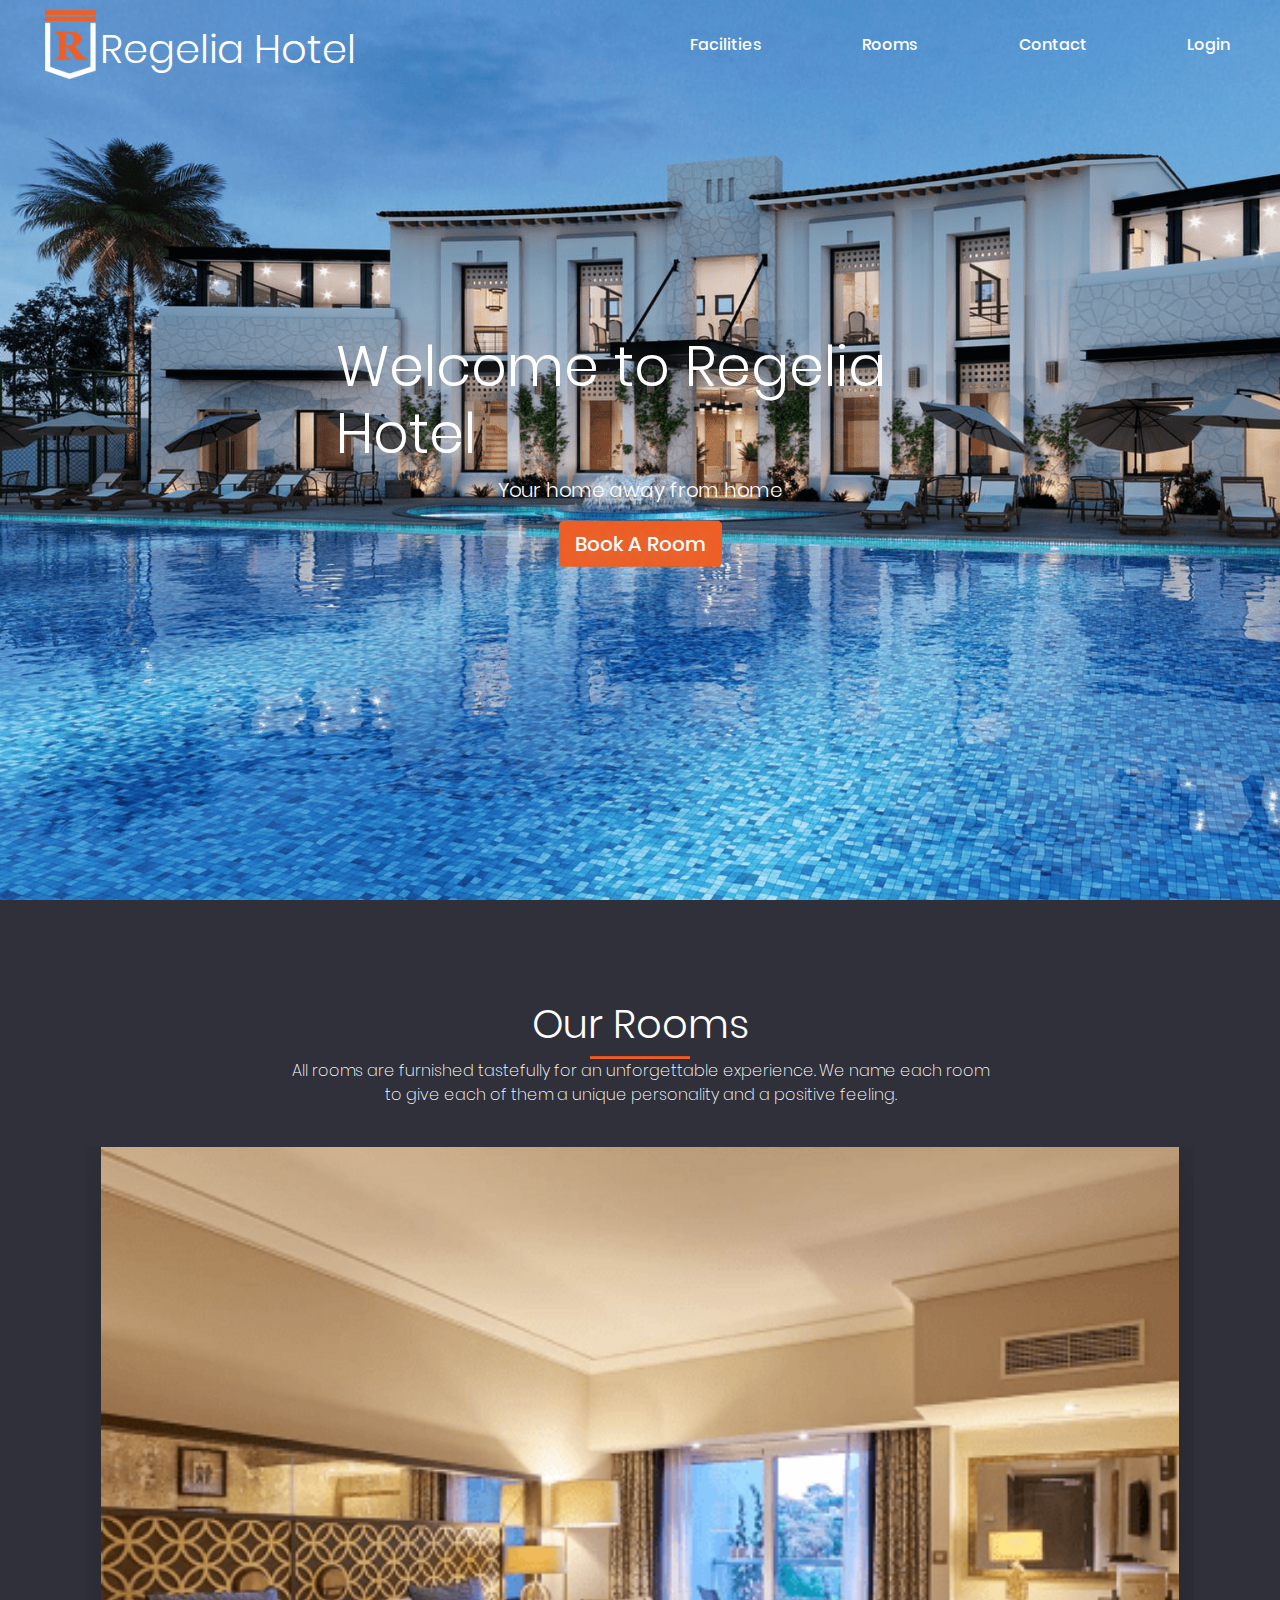
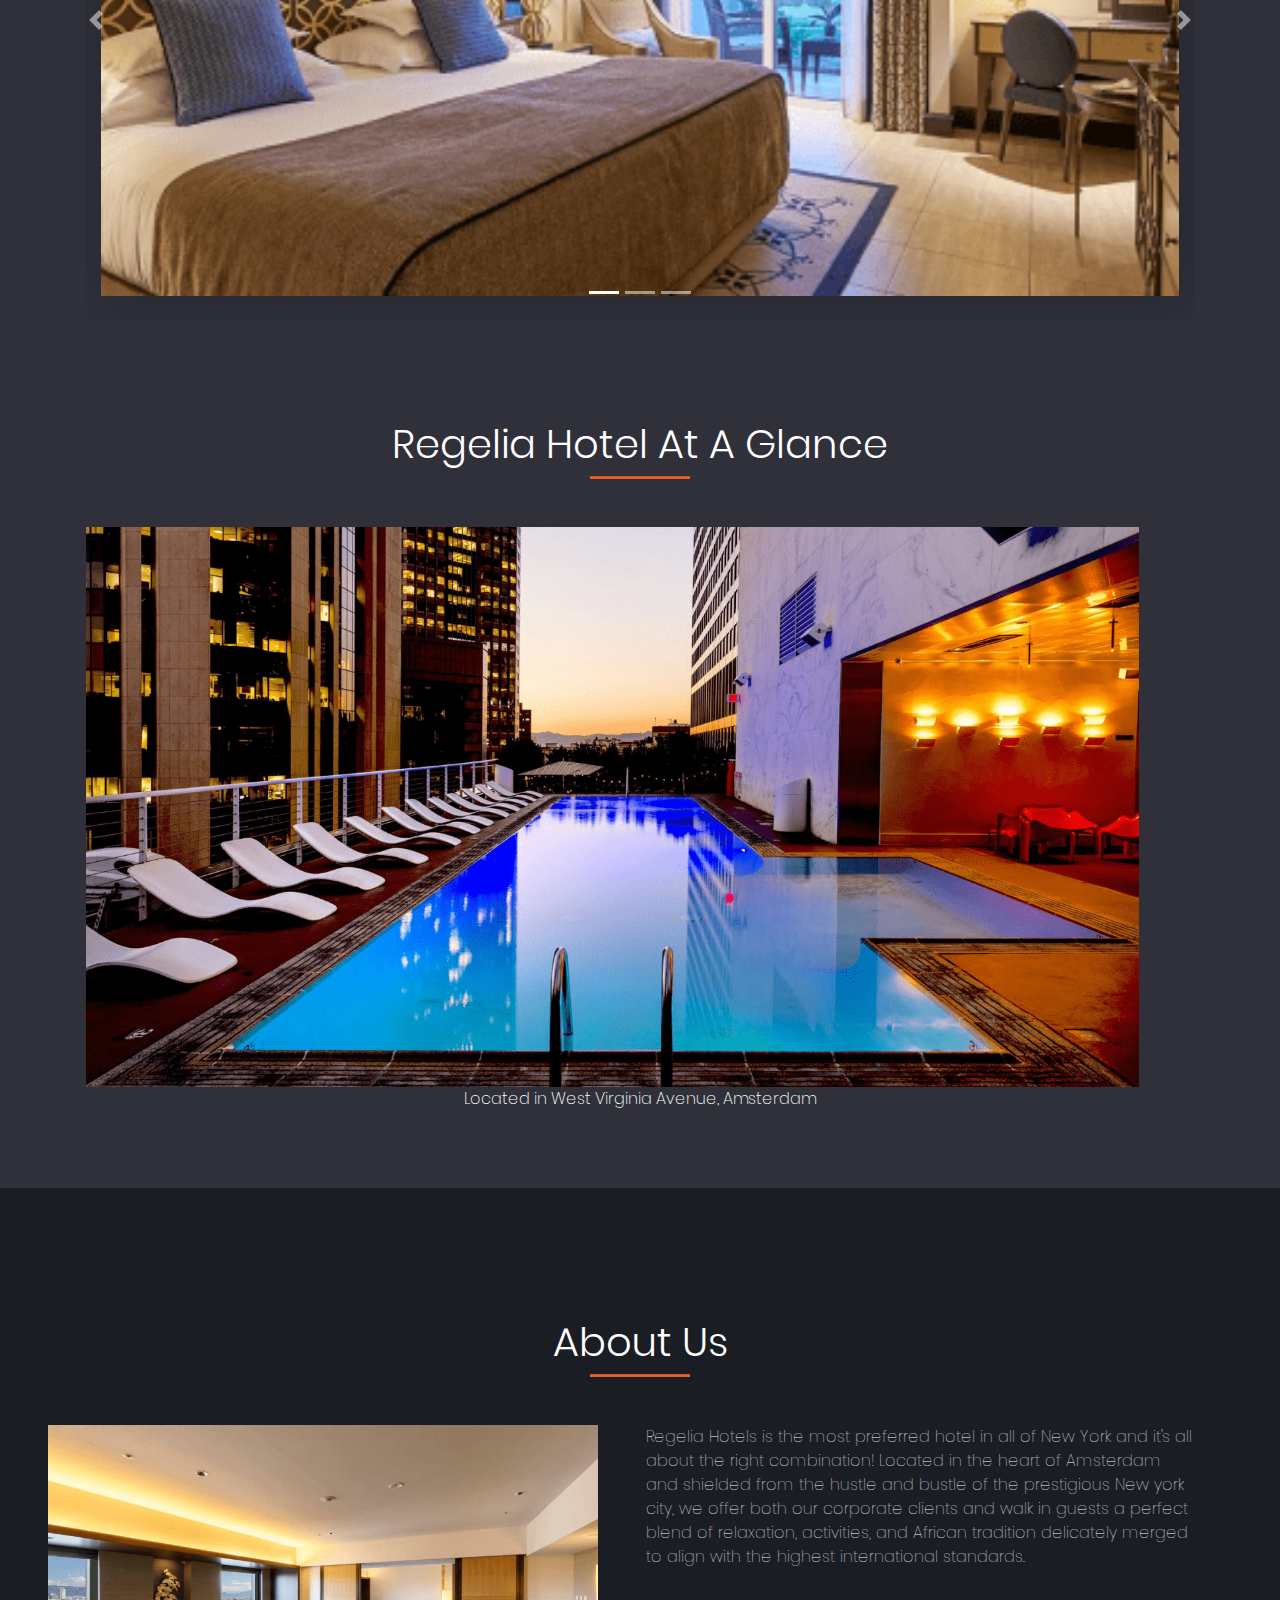
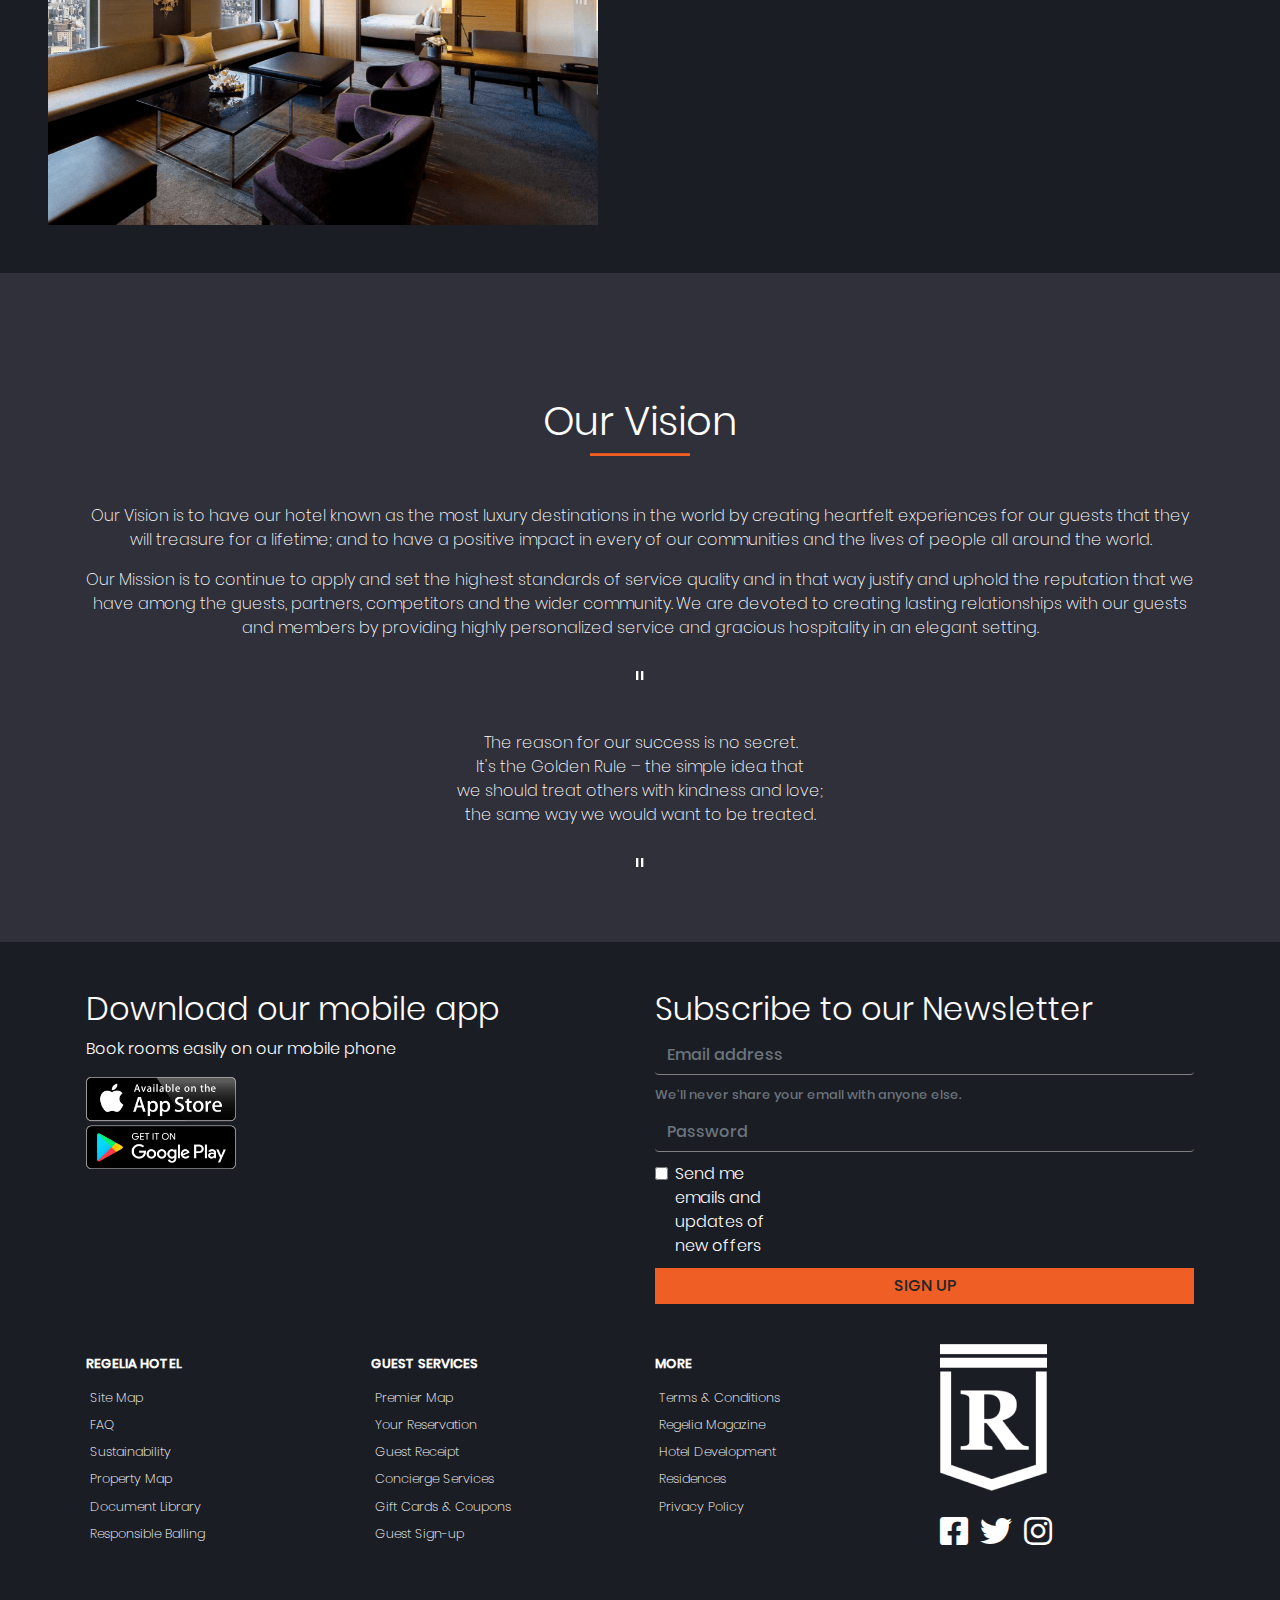
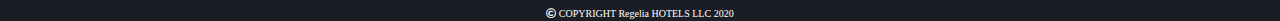
<file: index.html>
<!DOCTYPE html>
<html lang="en">
  <head>
    
    <meta charset=utf-8>
    <meta http-equiv=X-UA-Compatible content="IE=edge">
    <meta name=viewport content="width=device-width,initial-scale=1">
    <link rel="stylesheet" href="css/bootstrap.min.css">
    <link rel="stylesheet" href="css/style.css">
    <link rel="stylesheet" href="css/fonts.css">
    <title>Regelia HOTEL</title>
    <link rel="title icon" type="img/png" href="images/favicon.png">
    
    <link rel="stylesheet" href="./fonts/css/all.css">
    
  </head>

  <body>
    <!-- NAVIGATION -->
    <nav>
        <div class="hamburger"  onclick="myFunction(this)">
          <div class="bar1 line"></div>
          <div class="bar2 line"></div>
          <div class="bar3 line"></div>
        </div>
        <a href="index.html" style=" position: absolute; left: 45px; top: 10px;" class="logo"><span class="logo"><img src="images/ASSET.svg" alt="home-logo"></span></a>
        <a href="index.html" class="brand" style="text-align: left; vertical-align: middle;  position: absolute; left: 100px; top: 25px;"><h1>Regelia Hotel</h1></a>
        <ul class="nav-links">
            
          <li><a href="html/facilities.html" >Facilities</a></li>
          <li><a href="html/offers.html" >Rooms</a></li>
          <li><a href="html/Contact.html" >Contact</a></li>
          <li><a href="#" id="loginButtonHeader">Login</a></li>

            
        </ul>
    </nav>

    <!-- HEADER PORTION -->
    <header>
      <div class="jumbotron jumbotron-fluid intro">
        <div class="container">
          <h1 class="display-4">Welcome to Regelia Hotel</h1>
          <p class="lead">Your home away from home</p>
          <div class="" id="rule-book">
            <a href="./html/offers.html" class="btn btn-primary btn-lg" id="book">Book A Room</a>
          </div>
        </div>  
      </div>
                
    </header>
    <!-- our rooms Section Begin -->
    <section class="rooms">
      <div class="container ">
        <div class="section-title text-center">
          <h1><span>Our Rooms</span></h1>
           <hr class="rooms-hr t" style="margin: auto;">
          <p class="text-white">All rooms are furnished tastefully for an unforgettable experience. We name each room <br/>
            to give each of them a unique personality and a positive feeling.
          </p>
          <br>
        </div>

        <!--carousel start  -->


        <div id="carouselExampleIndicators" class="carousel slide" data-ride="carousel">
          <ol class="carousel-indicators">
            <li data-target="#carouselExampleIndicators" data-slide-to="0" class="active"></li>
            <li data-target="#carouselExampleIndicators" data-slide-to="1"></li>
            <li data-target="#carouselExampleIndicators" data-slide-to="2"></li>
          </ol>
          <div class="carousel-inner">
            <div class="carousel-item active">                                  
              <div class="col-12 mb-4">
                <div class="card">
                  <img src="images/fountain.png" alt="Fountain view" style="width:100%" class="img-fluid">
                  <div class="container">
                    <h2 class="card-title">Fountain View</h2>
                    <p class="title">Amsterdam | 1 king Bed | Max Guests: 3</p>
                    <p>$500/night</p>
                    <p class="card-text">Professional wardrobe packing, unpacking over 130 TV channels in multiple languages. Complimentary welcome amenity, signature welcome drink upon arrival, complete baby and children's amenities and toiletries and two bottles of champagne</p>
                    <a href="#" class="btn btn-primary mb-4">View</a>
                  </div>
                </div>
              </div>
            </div>                                             
            <div class="carousel-item">
              <div class="col-12 mb-4">
                <div class="card">
                  <img src="images/salon.png" alt="salone suit" style="width:100%" class="img-fluid">
                  <div class="container">
                    <h2 class="card-title">Salone Suite</h2>
                    <p class="title">Amsterdam | 1 king Bed | Max Guests: 3</p>
                    <p>$1200/night</p>
                    <p class="card-text">Professional wardrobe packing, unpacking over 130 TV channels in multiple languages. Complimentary welcome amenity, signature welcome drink upon arrival, complete baby and children's amenities and toiletries and two bottles of champagne.</p>
                    <a href="#" class="btn btn-primary mb-4">View</a>
                  </div>
                </div>
              </div>
            </div>
            <div class="carousel-item">
              <div class="col-12 mb-4">
                <div class="card">
                  <img src="images/express.png" alt="express suite" style="width:100%" class="img-fluid">
                  <div class="container">
                    <h2 class="card-title">Express Suite</h2>
                    <p class="title">Amsterdam | 1 king Bed | Max Guests: 3</p>
                    <p>$1200/night</p>
                    <p class="card-text">Professional wardrobe packing, unpacking over 130 TV channels in multiple languages. Complimentary welcome amenity, signature welcome drink upon arrival, complete baby and children's amenities and toiletries and two bottles of champagne.</p>
                    <a href="#" class="btn btn-primary mb-4">View</a>
                  </div>
                </div>
              </div>
            </div>
          </div>
          
        </div>
        
      </div>
      <a class="carousel-control-prev" href="#carouselExampleIndicators" role="button" data-slide="prev">
        <span class="carousel-control-prev-icon" aria-hidden="true"></span>
        <span class="sr-only">Previous</span>
      </a>
      <a class="carousel-control-next" href="#carouselExampleIndicators" role="button" data-slide="next">
        <span class="carousel-control-next-icon" aria-hidden="true"></span>
        <span class="sr-only">Next</span>
      </a>  
         
      <!-- HOTEL AT A GLANCE -->
      <h1 class="text-center">Regelia Hotel At A Glance</h1>
       <hr class="rooms-hr2" style="margin: auto; justify-content: center;" >

        <div class="row mt-5 mb-4">
            
            <div class="container">
              <img src="images/glance.png" alt="a glance pic" style="width: 95%; height: 95%; margin: auto;" class="img-fluid"> 
                <p id="location">Located in West Virginia Avenue, Amsterdam</p>
              
            </div>
        </div>
                                        
        
      <!-- our rooms Section end -->                   
      </section>
      <br>


      <!-- about-us section -->
      <section class="about-us mt-4">
        <div id="clear">

        </div>
                                  
        <h1 class="text-center">About Us</h1>
         <hr class="justify-center mb-5" style="margin: auto;">

                                            
        <div class="clearfix">
            <img src="images/about.png" alt=""   class="img-fluid about-img mb-5 mx-lg-5  float-left"   id="about-img" >
            <div class="container" id="text-about">
                <p class=" ml-3">
                    Regelia Hotels is the most preferred hotel in all of New York and 
                      it's all about the right combination! 
                      Located in the heart of 
                      Amsterdam and shielded from the hustle and  
                      bustle of the prestigious New 
                      york city, we offer both our corporate clients and walk in guests a perfect
                      blend of relaxation, activities,
                    and African tradition delicately merged to align with the highest international standards.
                </p>    
            </div>
            
        </div>
                                  
      </section>

      <br>
      <div class="vision">
        <h1 class="vision-h1 text-center">Our Vision</h1>
        <hr style="margin: auto;" class="mb-5">
        <div class="container">
          <p class="text-center" style="font-weight: 200;">Our Vision is to have our hotel known as the most luxury destinations in the world by creating heartfelt experiences for our guests that they will treasure for a lifetime; and to have a positive impact in every of our communities and the lives of people all around the world.</p>
          <p class="text-center" style="font-weight: 200;">Our Mission is to continue to apply and set the highest standards of service quality and in that way justify and uphold the reputation that we have among the guests, partners, competitors and the wider community. We are devoted to creating lasting relationships with our guests and members by providing highly personalized service and gracious hospitality in an elegant setting. </p> 
        
          <center><span class="text-600" style="font-size: 50px;font-weight: 200; margin: auto;">&quot;</span></center>
          
          <p  class="text-center" style="font-weight: 200;" ><span  >The reason for our success is no secret. <br> It's the Golden Rule – the simple idea that <br> we should treat others with kindness and love; <br> the same way we would want to be treated.</span></p>  
          <center><span class="text-600" style="font-size: 50px;font-weight: 200; margin: auto;">"</span></center>
        </div>  
      </div>
      <!-- ABOUT -US- END -->

      <!-- footer -->
      <section id="contact" class="contact mt-4  pt-5 px-5">
        <div class="container container-fluid">
          <div id="forms">
            <div class="row mb-3">
              <div class="col-12 col-md-12 col-lg-6 mb-md-5">
                <a href="#"> <h2>Download our mobile app</h2>
                  <p>Book rooms easily on our mobile phone</p> </a>
                <div class="icons" id="download">
                  <a href="#"><img src="images/apple.png" alt="icon" style="width: 150px;"></a>
                  
                  
                </div>
              </div>
              <div class="col col-md-12 col-lg-6">
                <h2>Subscribe to our Newsletter</h2>
                <form>
                  <div class="form-group">
                    
                    <input type="email" class="form-control" aria-describedby="emailHelp" placeholder="Email address">
                    <small id="emailHelp" class="form-text text-muted">We'll never share your email with anyone else.</small>
                  </div>
                  <div class="form-group">
                
                    <input type="password" class="form-control" placeholder="Password" >
                  </div>
                  <div class="form-group form-check">
                    <input type="checkbox" class="form-check-input" id="offers">
                    <label class="form-check-label" for="offers">Send me emails and updates of new offers</label>
                  </div>
                  <button type="submit" class="btn btn-warning">SIGN UP</button>
                </form>
              </div>
            </div>
          </div>
          <div class="row mt-3 mb-3 py-4" id="footer">
              <div class="col col-lg-3 rem">
                <h5 class="text-uppercase font-weight-bold">Regelia HOTEL</h5>
                <ul class="list-unstyled">
                  <li class="p-1 small">
                      <a href="#" class="footer-link">Site Map</a>
                  </li>
                  <li class="p-1 small">
                      <a href="#" class="footer-link">FAQ</a>
                  </li>
                  <li class="p-1 small">
                      <a href="#" class="footer-link">Sustainability</a>
                  </li>
                  <li class="p-1 small">
                      <a href="#" class="footer-link">Property Map</a>
                  </li>
                  <li class="p-1 small">
                      <a href="#" class="footer-link">Document Library</a>
                  </li>
                  <li class="p-1 small">
                      <a href="#" class="footer-link">Responsible Balling</a>
                  </li>
              </ul>
              </div>
              <div class="col col-lg-3 rem">
                <h5 class="text-uppercase font-weight-bold">Guest services</h5>
                <ul class="list-unstyled">
                  <li class="p-1 small">
                      <a href="#" class="footer-link">Premier Map</a>
                  </li>
                  <li class="p-1 small">
                      <a href="#" class="footer-link">Your Reservation</a>
                  </li>
                  <li class="p-1 small">
                      <a href="#" class="footer-link">Guest Receipt</a>
                  </li>
                  <li class="p-1 small">
                      <a href="#" class="footer-link">Concierge Services</a>
                  </li>
                  <li class="p-1 small">
                      <a href="#" class="footer-link">Gift Cards & Coupons</a>
                  </li>
                  <li class="p-1 small">
                      <a href="#" class="footer-link">Guest Sign-up</a>
                  </li>
              </ul>
              </div>
              <div class="col col-lg-3 rem">
                <h5 class="text-uppercase font-weight-bold">More</h5>
                <ul class="list-unstyled">
                  <li class="p-1 small">
                      <a href="#" class="footer-link">Terms & Conditions</a>
                  </li>
                  <li class="p-1 small">
                      <a href="#" class="footer-link">Regelia Magazine</a>
                  </li>
                  <li class="p-1 small">
                      <a href="#" class="footer-link">Hotel Development</a>
                  </li>
                  <li class="p-1 small">
                      <a href="#" class="footer-link">Residences</a>
                  </li>
                  <li class="p-1 small">
                      <a href="#" class="footer-link">Privacy Policy</a>
                  </li>
              </ul>
              
              </div>
              <div class="col col-lg-3 logo">
                <div class="row">
                  <div class="col-12"> <img src="images/new.png" alt="logo.png"> 
                  </div>
                  <div class="col-12 mt-4" id="media">
                    <ul class="list-inline">
                      <li class="list-inline-item">
                          <a href="#"><i class="fab fa-facebook-square fa-2x  "></i></a>
                      </li>
                      <li class="list-inline-item">
                          <a href="#"><i class="fab fa-twitter fa-2x "></i></a>
                      </li>
                      <li class="list-inline-item">
                          <a href="#"><i class="fab  fa-instagram fa-2x  "></i></a>
                      </li>
                  </ul>
                    
                  </div>
                </div>
              </div>
            </div>
          </div>
          <div class="copyright">
            <p> <span><i class="far fa-copyright"></i></span> COPYRIGHT Regelia HOTELS LLC 2020</p>
          </div>
        
            
                
        </section>
        <div id="loginModal" class="modal">
          <div class="modal-content">
            <span class="close" id="closeModal">&times;</span>
            <div class="login-form">
              <h2>Login</h2>
              <form>
                <div class="form-group">
                  <label for="username">Username</label>
                  <input type="text" id="username" name="username" placeholder="Enter your username">
                </div>
                <div class="form-group">
                  <label for="password">Password</label>
                  <input type="password" id="password" name="password" placeholder="Enter your password">
                </div>
                <button type="button" class="btn btn-primary" id="loginButton">Login</button>
              </form>
              <p style="color: black;">Don't have an account? <a href="#" id="signupLink">Sign Up</a></p>
            </div>
          </div>
        </div>

      <!-- Signup modal -->
      <div id="signupModal" class="modal" style="display: none;">
        <div class="modal-content">
          <span class="close" id="closeSignupModal">&times;</span>
          <div class="login-form">
            <h2>Sign Up</h2>
            <form>
              <div class="form-group">
                <label for="signup-username">Username</label>
                <input type="text" id="signup-username" name="signup-username" placeholder="Enter your username">
              </div>
              <div class="form-group">
                <label for="signup-email" style="padding-right:84%;">Email</label>
                <input type="email" id="signup-email" name="signup-email" placeholder="Enter your email">
              </div>
              <div class="form-group">
                <label for="signup-password">Password</label>
                <input type="password" id="signup-password" name="signup-password" placeholder="Enter your password">
              </div>
              <button type="button" class="btn btn-primary" id="signupButton">Sign Up</button>
            </form>
          </div>
        </div>
      </div>
  

    

    <script>
      var isLoggedIn=false;

      // Get references to the login and signup modals
      var loginModal = document.getElementById("loginModal");
      var signupModal = document.getElementById("signupModal");
      var loginButton = document.getElementById("loginButton");
      var signupButton = document.getElementById("signupButton");
      var signupLink = document.getElementById("signupLink");
      var closeSignupModal = document.getElementById("closeSignupModal");
  
      // When the "Sign Up" link is clicked, show the signup modal and hide the login modal
      signupLink.addEventListener("click", function() {
          loginModal.style.display = "none";
          signupModal.style.display = "block";
      });
  
      // When the close button in the signup modal is clicked, hide the signup modal and show the login modal
      closeSignupModal.addEventListener("click", function() {
          signupModal.style.display = "none";
          loginModal.style.display = "block";
      });

          // Get references to the modal and button elements
          var modal = document.getElementById("loginModal");
          var loginButtonHeader = document.getElementById("loginButtonHeader");
          var closeModal = document.getElementById("closeModal");
  
          // When the button is clicked, display the modal
          loginButtonHeader.onclick = function() {
            if(isLoggedIn){
              logoutButtonClicked();
            }else{
              modal.style.display = "block";
            }
          }
  
          // When the user clicks on the close button, close the modal
          closeModal.onclick = function() {
              modal.style.display = "none";
          }

          loginButton.onclick = function(){
              loginButtonClicked();
              signupModal.style.display = "none";
              loginModal.style.display = "none";
          };
          signupButton.onclick = function(){
            signupButtonClicked();
            signupModal.style.display = "none";
            loginModal.style.display = "none";
          };
  
          // Close the modal if the user clicks outside of it
          window.onclick = function(event) {
              if (event.target == modal) {
                  modal.style.display = "none";
              }
          }

        // Define a list of user objects
        var userList = [
            { username: "user1", email: "user1@example.com", password: "password1" },
            { username: "user2", email: "user2@example.com", password: "password2" },
            // Add more users as needed
        ];

        // Function to add a new user to the user list
        function addUser(username, email, password) {
          var newUser = { username: username, email: email, password: password };
          userList.push(newUser);
        }
        function logoutButtonClicked() {
          alert("User logged out");
          isLoggedIn=false;
          document.getElementById("loginButtonHeader").textContent = "Login";
          
      }

        function loginButtonClicked() {
          var usernameInput = document.getElementById("username").value;
          var passwordInput = document.getElementById("password").value;

          // Add the new user to the list
          authenticateUser(usernameInput, passwordInput);
      }
        // Function to check login credentials
        function authenticateUser(username, password) {
            // Loop through the user list
            for (var i = 0; i < userList.length; i++) {
                if (userList[i].username === username && userList[i].password === password) {
                    // Authentication successful
                    alert("Login successful! Welcome, " + userList[i].username);
                    document.getElementById("loginButtonHeader").textContent = username;
                    isLoggedIn=true;
                    var url ="html/offers.html" + (isLoggedIn ? "?loggedIn=true" : "");
                    window.location.href = url;
                    return;
                }
            }
            // Authentication failed
            alert("Invalid username or password. Please try again.");
        }
      if (isLoggedIn) {
        document.getElementById("headerText").textContent = username;
      }

        // Function for user registration (call this when the signup button is clicked)
        function signupButtonClicked() {
          var usernameInput = document.getElementById("signup-username").value;
          var emailInput = document.getElementById("signup-email").value;
          var passwordInput = document.getElementById("signup-password").value;

            // Add the new user to the list
          addUser(usernameInput, emailInput, passwordInput);

          // Optionally, you can display a success message to the user
          alert("Registration successful! You can now log in with your new account.");

          // Clear the signup form fields if needed
          
        }

    </script>
    <script src="JS/script.js"></script>
    <script src="JS/jquery.js"></script>
    <script src="JS/poppins.js"></script>
    <script src="JS/bootstrap.min.js"></script>

    
  </body> 

</html>
</file>
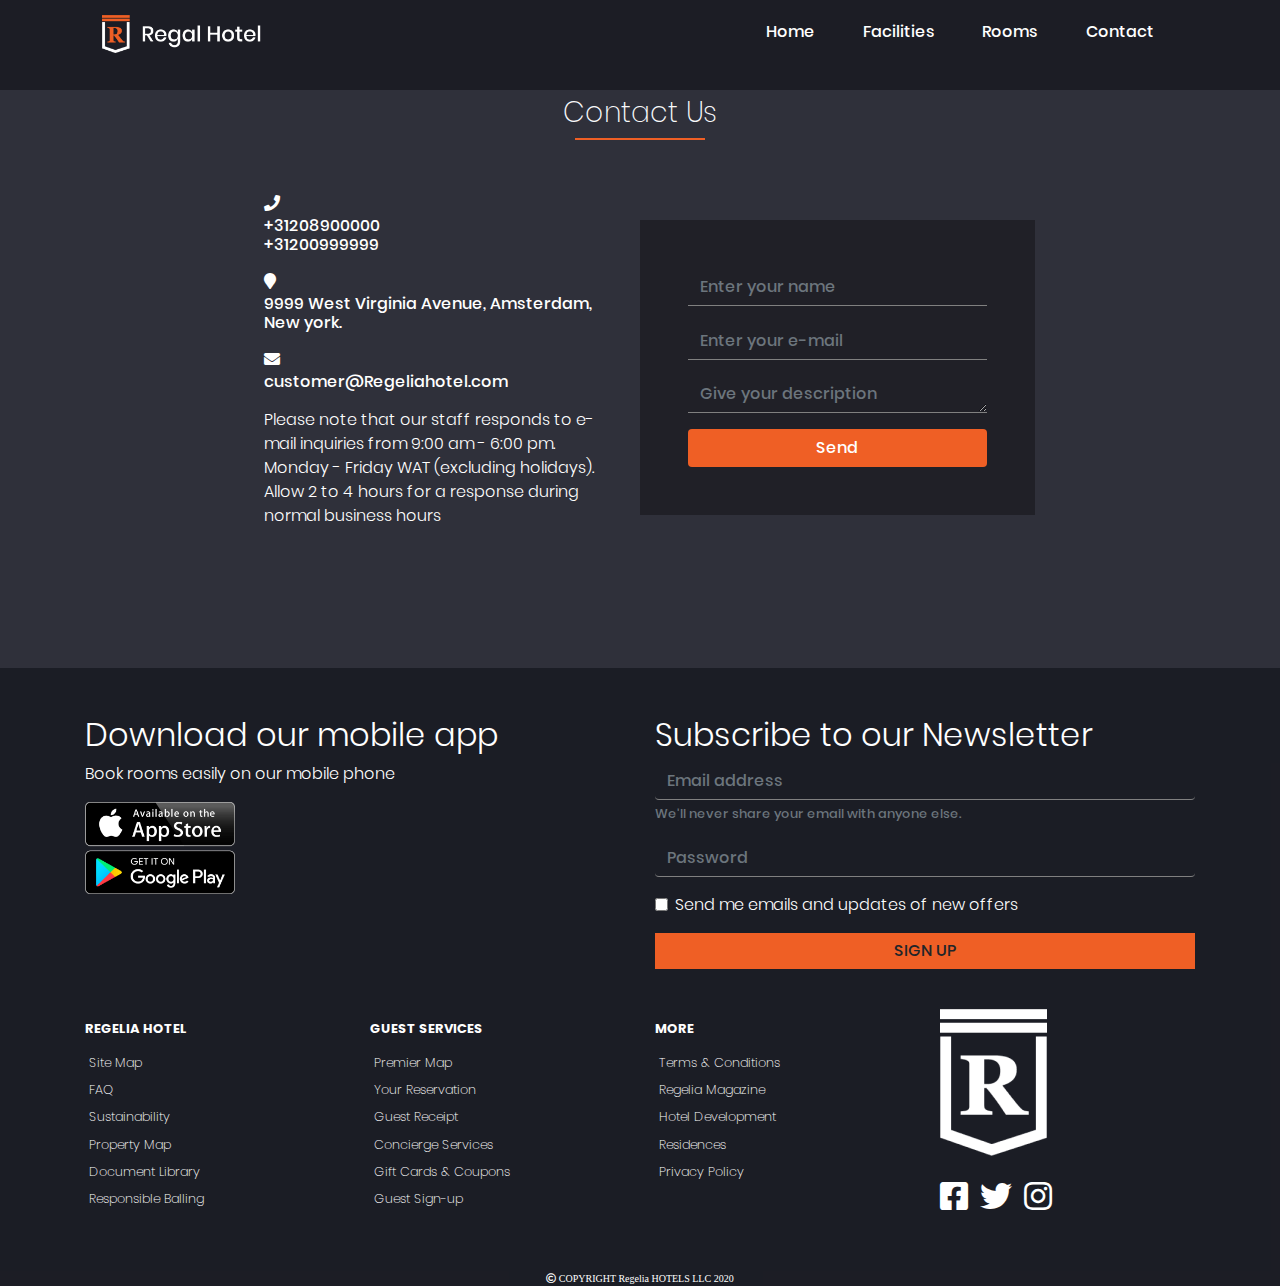
<file: html/Contact.html>
<!DOCTYPE html>
<html lang="en">
    <head>
        <title>Regelia Hotel | Contact-US</title>
        <link rel="title icon" type="img/png" href="../images/favicon.png">
        <meta charset="utf-8">
        
        <link rel="stylesheet" href="../css/bootstrap.min.css">
        <link rel="stylesheet" href="../css/contactstyle.css">
        <link rel="stylesheet" href="../css/fonts.css">
        <link rel="stylesheet" href="../fonts/css/all.css">
        <meta name="viewport" content="width=device-width,initial-scale=1, shrink-to-fit=no">
    </head>
    <body>
          <!-- navigation -->
          <nav class=" fixed-top nav-menu">
            <div class="hamburger"  onclick="myFunction(this)">
                <div class="bar1 line"></div>
                <div class="bar2 line"></div>
                <div class="bar3 line"></div>
            </div>
            <a href="../index.html" class="navbar-brand"><img src="../images/logo.png" alt="" style="width: 160px;" class=""></a>
            <ul class="nav-links fixed-top nav-menu nav-menu-list">              
        
            
                <li><a href="../index.html" >Home</a></li>    
                 <li><a href="../html/facilities.html" >Facilities</a></li>
                  <li><a href="../html/offers.html" >Rooms</a></li>
                  <li><a href="../html/Contact.html" >Contact</a></li>
                
            </ul>
        </nav>
        <!-- navigation end -->


        <!-- CONTACT US -->


        <!-- contact us -->
    <section class="p-5">
      <div class="container-fluid">
          <!-- title -->
          <div class="row text-center">
              <div class="col pt-5">
                  <h3 class="text-light">Contact Us</h3>
                  <div class="underline"></div>                        
              </div>
          </div>
          <!-- end of title -->
          <div class="row my-5">
              <div class="col-xl-8 col-lg-10 col-md-12 col-sm-12 mx-auto">
                  <div class="row align-items-center">
                      <div class="col-lg-6">
                          <div class="p-1">    
                              <i class="fa fa-phone text-white"></i><h6 class="text-white">+31208900000<br>+31200999999</h6>                              
                          </div>
                          <div class="p-1">
                              <i class="fa  fa-map-marker text-white"></i><h6 class="text-white">9999 West Virginia Avenue, Amsterdam, New york.</h6>                                
                          </div>
                          <div class="p-1">
                              <i class="fas fa-envelope text-white"></i><h6 class="text-white">customer@Regeliahotel.com</h6>
                          </div>
                          <div class="p-1">
                              <p class="text-white">Please note that our staff responds to e-mail inquiries from 9:00 am - 6:00 pm. Monday - Friday WAT (excluding holidays). Allow 2 to 4 hours for a response during normal business hours</p>
                          </div>
                      </div>
                      <!-- form -->
                      <div class="col-lg-6 p-5 form-bg">
                          <form class="">
                              <div class="form-group">
                                  <input type="text" class="form-control form-area" placeholder="Enter your name">
                              </div>
                              <div class="form-group">
                                  <input type="text" class="form-control form-area" placeholder="Enter your e-mail">
                              </div>
                              <div class="form-group">
                                  <textarea class="form-control form-area" cols="30" rows="1" placeholder="Give your description"></textarea>
                              </div>
                              <button class="btn btn-block btn-con text-white">Send</button>
                          </form>
                      </div>
                  </div>
              </div>
              <!-- end of form -->
          </div>
      </div>
  </section>
<!-- end of contact us -->





        <!-- FOOTER AND FORM -->
        <section id="contact" class="contact mt-4  pt-5 px-5">
          <div class="container container-fluid">
            <div id="forms">
              <div class="row mb-3">
                <div class="col-12 col-md-12 col-lg-6 mb-md-5">
                  <a href="#"> <h2>Download our mobile app</h2>
                    <p>Book rooms easily on our mobile phone</p> </a>
                  <div class="icons" id="download">
                    <a href="#"><img src="../images/apple.png" alt="icon" style="width: 150px;"></a>
                    
                    
                  </div>
                </div>
                <div class="col col-md-12 col-lg-6">
                  <h2>Subscribe to our Newsletter</h2>
                  <form>
                    <div class="form-group">
                      
                      <input type="email" class="form-control" aria-describedby="emailHelp" placeholder="Email address">
                      <small id="emailHelp" class="form-text text-muted">We'll never share your email with anyone else.</small>
                    </div>
                    <div class="form-group">
                  
                      <input type="password" class="form-control" placeholder="Password" >
                    </div>
                    <div class="form-group form-check">
                      <input type="checkbox" class="form-check-input" id="offers">
                      <label class="form-check-label" for="offers">Send me emails and updates of new offers</label>
                    </div>
                    <button type="submit" class="btn btn-warning">SIGN UP</button>
                  </form>
                </div>
              </div>
            </div>
            <div class="row mt-3 mb-3 py-4" id="footer">
                <div class="col col-lg-3 rem">
                  <h5 class="text-uppercase font-weight-bold">Regelia HOTEL</h5>
                  <ul class="list-unstyled">
                    <li class="p-1 small">
                        <a href="#" class="footer-link">Site Map</a>
                    </li>
                    <li class="p-1 small">
                        <a href="#" class="footer-link">FAQ</a>
                    </li>
                    <li class="p-1 small">
                        <a href="#" class="footer-link">Sustainability</a>
                    </li>
                    <li class="p-1 small">
                        <a href="#" class="footer-link">Property Map</a>
                    </li>
                    <li class="p-1 small">
                        <a href="#" class="footer-link">Document Library</a>
                    </li>
                    <li class="p-1 small">
                        <a href="#" class="footer-link">Responsible Balling</a>
                    </li>
                </ul>
                </div>
                <div class="col col-lg-3 rem">
                  <h5 class="text-uppercase font-weight-bold">Guest services</h5>
                  <ul class="list-unstyled">
                    <li class="p-1 small">
                        <a href="#" class="footer-link">Premier Map</a>
                    </li>
                    <li class="p-1 small">
                        <a href="#" class="footer-link">Your Reservation</a>
                    </li>
                    <li class="p-1 small">
                        <a href="#" class="footer-link">Guest Receipt</a>
                    </li>
                    <li class="p-1 small">
                        <a href="#" class="footer-link">Concierge Services</a>
                    </li>
                    <li class="p-1 small">
                        <a href="#" class="footer-link">Gift Cards & Coupons</a>
                    </li>
                    <li class="p-1 small">
                        <a href="#" class="footer-link">Guest Sign-up</a>
                    </li>
                </ul>
                </div>
                <div class="col col-lg-3 rem">
                  <h5 class="text-uppercase font-weight-bold">More</h5>
                  <ul class="list-unstyled">
                    <li class="p-1 small">
                        <a href="#" class="footer-link">Terms & Conditions</a>
                    </li>
                    <li class="p-1 small">
                        <a href="#" class="footer-link">Regelia Magazine</a>
                    </li>
                    <li class="p-1 small">
                        <a href="#" class="footer-link">Hotel Development</a>
                    </li>
                    <li class="p-1 small">
                        <a href="#" class="footer-link">Residences</a>
                    </li>
                    <li class="p-1 small">
                        <a href="#" class="footer-link">Privacy Policy</a>
                    </li>
                </ul>
                
                </div>
                <div class="col col-lg-3 logo">
                  <div class="row">
                    <div class="col-12"> <img src="../images/new.png" alt="logo.png"> 
                    </div>
                    <div class="col-12 mt-4" id="media">
                      <ul class="list-inline">
                        <li class="list-inline-item">
                            <a href="#"><i class="fab  fa-facebook-square fa-2x"></i></a>
                        </li>
                        <li class="list-inline-item">
                            <a href="#"><i class="fab  fa-twitter fa-2x"></i></a>
                        </li>
                        <li class="list-inline-item">
                            <a href="#"><i class="fab  fa-instagram fa-2x"></i></a>
                        </li>
                    </ul>
                      
                    </div>
                  </div>
                </div>
              </div>
            </div>
            <div class="copyright">
              <p> <span><i class="far fa-copyright"></i></span> COPYRIGHT Regelia HOTELS LLC 2020</p>
            </div>
          
              
                  
          </section>
          <script src="../JS/script.js"></script>
          
    </body>
    <script src="../JS/jquery.js"></script>
    <script src="../JS/poppins.js"></script>
    <script src="../JS/bootstrap.min.js"></script>
</html>
</file>
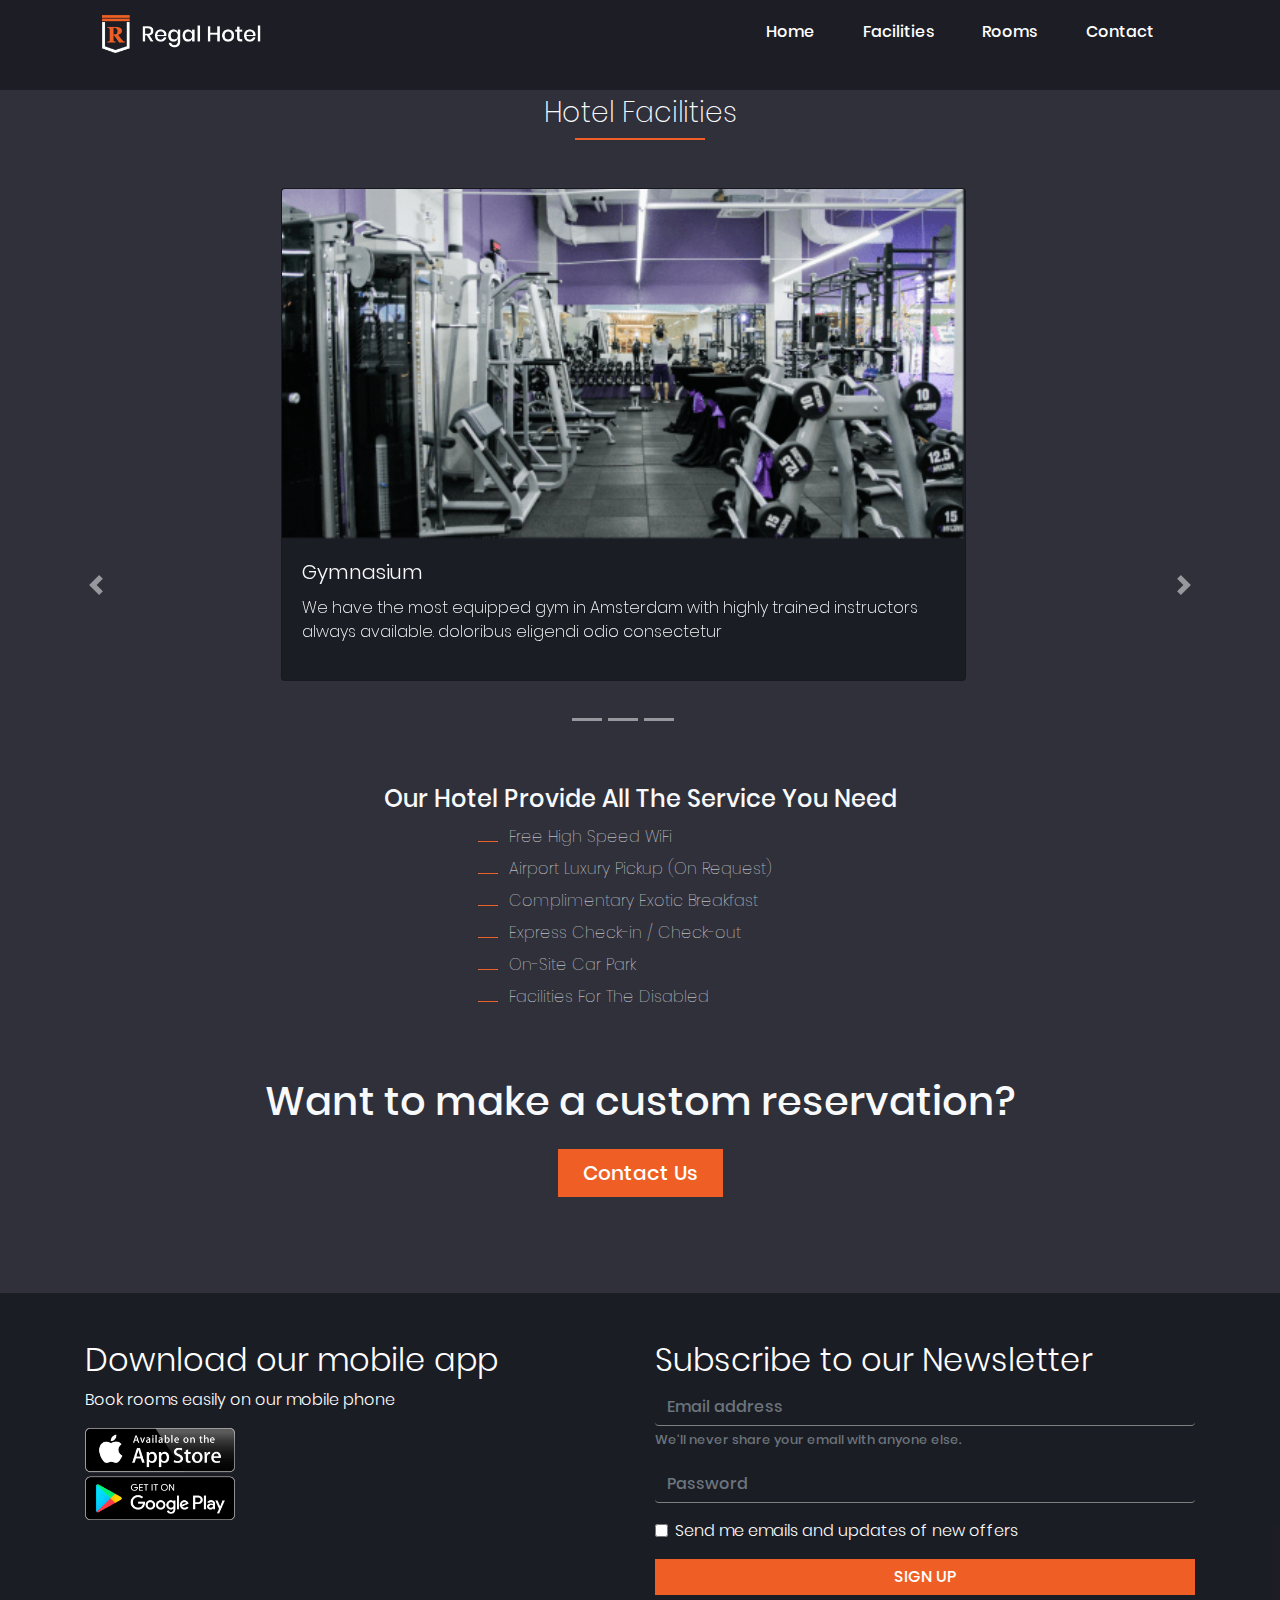
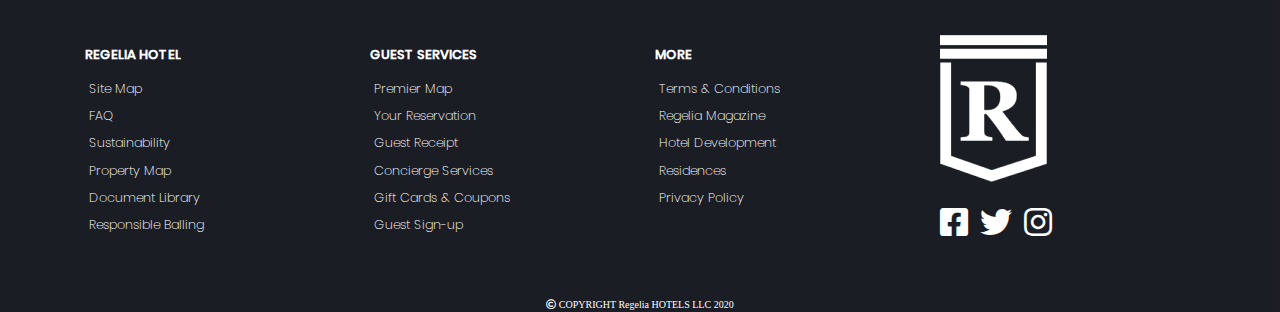
<file: html/facilities.html>
<!DOCTYPE html>
<html lang="en">
<head>
    <meta charset="UTF-8">
    <meta name="viewport" content="width=device-width, initial-scale=1.0">
    <title>Regelia Hotel | Facilities</title>
    <!-- favicon -->
    <link rel="title icon" type="img/png" href="../images/favicon.png">
    <!-- Bootstrap CSS -->
    <link rel="stylesheet" href="../css/bootstrap.min.css">
    <!-- font-awesome -->
    <link rel="stylesheet" href="../fonts/css/all.css">
    <!-- google font poppins -->
    
    <!-- stylesheet -->
    <link rel="stylesheet" href="../css/fonts.css">
    <link rel="stylesheet" href="../css/facilities.css">
    
    

</head>
<body>
    <nav class=" fixed-top nav-menu">
        <div class="hamburger"  onclick="myFunction(this)">
            <div class="bar1 line"></div>
            <div class="bar2 line"></div>
            <div class="bar3 line"></div>
        </div>
        <a href="../index.html" class="navbar-brand"><img src="../images/logo.png" alt="" style="width: 160px;" class=""></a>
        <ul class="nav-links fixed-top nav-menu nav-menu-list">              
            <li><a href="../index.html" >Home</a></li>
            <li><a href="../html/facilities.html" >Facilities</a></li>
            <li><a href="../html/offers.html" >Rooms</a></li>
            <li><a href="../html/Contact.html" >Contact</a></li>  
        </ul>
     </nav>
    

     <!-- CAROUSEL -->
     <section class="py-5">
        <div class="container-fluid">
            <!-- title -->
            <div class="row text-center">
                <div class="col pt-5">
                    <h3 class="text-light">Hotel Facilities</h3>
                    <div class="underline"></div>                        
                </div>
            </div>
            <!-- end of title -->
            
            <div class="row my-5 ml-md-5 justify-content-center">
                <div class="col-xl-8 col-lg-10 col-md-10 col-sm-12 px-5">
                    <div id="facilities-carousel" class="carousel slide carousel-fade" data-ride="carousel">
                        <ol class="carousel-indicators">
                            <li data-target="#facilities-carousel" data-slide-to="0"></li>
                            <li data-target="#facilities-carousel" data-slide-to="1"></li>
                            <li data-target="#facilities-carousel" data-slide-to="2"></li>
                        </ol>
                        <div class="carousel-inner">
                            <!-- first slide -->
                            <div class="carousel-item active">
                                <div class="container-fluid">
                                    <div class="row">
                                        <!-- first slide first card -->                                             
                                        <div class="col-sm-12">
                                            <div class="card card-color">
                                                <img src="../images/gymnasium.png" class="card-img-top" alt="">
                                                <div class="card-body">
                                                    <div class="card-title">
                                                        <h3 class="text-light lead ">Gymnasium</h3>
                                                    </div>
                                                    <div class="class-subtitle">
                                                        <p class="text-light">
                                                            We have the most equipped gym in Amsterdam with highly trained instructors always available. doloribus eligendi odio
                                                            consectetur
                                                        </p>
                                                    </div>
                                                </div>
                                            </div>                                                 
                                        </div>
                                        <!-- end of first slide first card -->                                            
                                    </div>                                         
                                </div>
                            </div>
                            <!-- end of first slide -->

                            <!-- second slide -->
                            <div class="carousel-item">
                                <div class="container">
                                    <div class="row">
                                        <!-- second slide first card -->                                             
                                        <div class="col-sm-12 mb-2">
                                            <div class="card card-color">
                                                <img src="../images/saloon&spa.png" class="card-img-top" alt="">
                                                <div class="card-body">
                                                    <div class="card-title">
                                                        <h3 class="text-light lead ">Saloon & Spa</h3>
                                                    </div>
                                                    <div class="class-subtitle">
                                                        <p class="text-light">
                                                            You’re welcome to experience relaxing massages and pampering sessions 
                                                            at our spa and we gurantee you a memorable escapade.
                                                        </p>
                                                    </div>
                                                </div>
                                            </div>                                                 
                                        </div>
                                        <!-- end of second slide first card -->                                        
                                    </div>                                         
                                </div>
                            </div>
                            <!-- end of second slide -->
                            

                            <!-- third slide -->
                            <div class="carousel-item">
                                <div class="container">
                                    <div class="row">
                                        <!-- third slide first card -->                                             
                                        <div class="col-sm-12 mb-2">
                                            <div class="card card-color">
                                                <img src="../images/pool.png" class="card-img-top" alt="">
                                                <div class="card-body">
                                                    <div class="card-title">
                                                        <h3 class="text-light lead "> Swimming Pool</h3>
                                                    </div>
                                                    <div class="class-subtitle">
                                                        <p class="text-light">
                                                            Lorem ipsum dolor sit, amet consectetur adipisicing elit. Ullam omnis, architecto at, 
                                                            culpa doloribus eligendi odio
                                                        </p>
                                                    </div>
                                                </div>
                                            </div>                                                 
                                        </div>
                                        <!-- end of third slide first card -->
                                    </div>                                         
                                </div>
                            </div>
                            <!-- end of third slide -->
                            
                        </div>                         
                    </div>
                    
                </div>

                <!-- carousel control -->                    
                <div class="m-5">
                    <a href="#facilities-carousel" class="carousel-control-prev" data-slide="prev">
                        <span class="carousel-control-prev-icon"></span>
                    </a>
                    <a href="#facilities-carousel" class="carousel-control-next" data-slide="next">
                        <span class="carousel-control-next-icon"></span>
                    </a>
                </div>
                <!-- carousel control -->
            </div>                
        </div>
    </section>
<!-- end of carousel -->




        <section class="p-2">
            <div class="container-fluid">
                <div class="row">
                    <div class="col text-light text-center">
                        <h2>Our Hotel Provide All The Service You Need</h2>
                    </div>                    
                </div>
                <div class="row justify-content-center">
                    <!-- list -->
                    <div class="text-light">
                        <ul id="words">
                            <li class="p-1 lead">
                                Free High Speed WiFi
                            </li>                                
                            <li class="p-1 lead">
                                Airport Luxury Pickup (On Request)
                            </li>
                            <li class="p-1 lead">
                                Complimentary Exotic Breakfast
                            </li>
                            <li class="p-1 lead">
                                Express Check-in / Check-out
                            </li>
                            <li class="p-1 lead">
                                On-Site Car Park
                            </li>
                            <li class="p-1 lead">
                                Facilities For The Disabled
                            </li>
                        </ul>
                    </div>
                    <!-- end of list -->                    
                </div>
                <div class="row pt-5">
                    <div class="col text-center text-light">
                        <h1>Want to make a custom reservation?</h1>
                    </div>
                    
                </div>
                <div class="row justify-content-center m-3">
                    <div class="mb-5">
                        <button class="btn btn-text-white btn-lg px-4" type="submit">Contact Us</button>
                    </div>
                </div>
            </div>
        </section>



        <!-- footer -->
       <!-- FOOTER AND FORM -->
    <section id="contact" class="contact mt-4  pt-5 px-5">
        <div class="container container-fluid">
          <div id="forms">
            <div class="row mb-3">
              <div class="col-12 col-md-12 col-lg-6 mb-md-5">
                <a href="#"> <h2>Download our mobile app</h2>
                  <p>Book rooms easily on our mobile phone</p> </a>
                <div class="icons" id="download">
                  <a href="#"><img src="../images/apple.png" alt="icon" style="width: 150px;"></a>
                  
                  
                </div>
              </div>
              <div class="col col-md-12 col-lg-6">
                <h2>Subscribe to our Newsletter</h2>
                <form>
                  <div class="form-group">
                    
                    <input type="email" class="form-control" aria-describedby="emailHelp" placeholder="Email address">
                    <small id="emailHelp" class="form-text text-muted">We'll never share your email with anyone else.</small>
                  </div>
                  <div class="form-group">
                
                    <input type="password" class="form-control" placeholder="Password" >
                  </div>
                  <div class="form-group form-check">
                    <input type="checkbox" class="form-check-input" id="offers">
                    <label class="form-check-label" for="offers">Send me emails and updates of new offers</label>
                  </div>
                  <button type="submit" class="btn btn-warning">SIGN UP</button>
                </form>
              </div>
            </div>
          </div>
          <div class="row mt-3 mb-3 py-4" id="footer">
              <div class="col col-lg-3 rem">
                <h5 class="text-uppercase font-weight-bold">Regelia HOTEL</h5>
                <ul class="list-unstyled">
                  <li class="p-1 small">
                      <a href="#" class="footer-link">Site Map</a>
                  </li>
                  <li class="p-1 small">
                      <a href="#" class="footer-link">FAQ</a>
                  </li>
                  <li class="p-1 small">
                      <a href="#" class="footer-link">Sustainability</a>
                  </li>
                  <li class="p-1 small">
                      <a href="#" class="footer-link">Property Map</a>
                  </li>
                  <li class="p-1 small">
                      <a href="#" class="footer-link">Document Library</a>
                  </li>
                  <li class="p-1 small">
                      <a href="#" class="footer-link">Responsible Balling</a>
                  </li>
              </ul>
              </div>
              <div class="col col-lg-3 rem">
                <h5 class="text-uppercase font-weight-bold">Guest services</h5>
                <ul class="list-unstyled">
                  <li class="p-1 small">
                      <a href="#" class="footer-link">Premier Map</a>
                  </li>
                  <li class="p-1 small">
                      <a href="#" class="footer-link">Your Reservation</a>
                  </li>
                  <li class="p-1 small">
                      <a href="#" class="footer-link">Guest Receipt</a>
                  </li>
                  <li class="p-1 small">
                      <a href="#" class="footer-link">Concierge Services</a>
                  </li>
                  <li class="p-1 small">
                      <a href="#" class="footer-link">Gift Cards & Coupons</a>
                  </li>
                  <li class="p-1 small">
                      <a href="#" class="footer-link">Guest Sign-up</a>
                  </li>
              </ul>
              </div>
              <div class="col col-lg-3 rem">
                <h5 class="text-uppercase font-weight-bold">More</h5>
                <ul class="list-unstyled">
                  <li class="p-1 small">
                      <a href="#" class="footer-link">Terms & Conditions</a>
                  </li>
                  <li class="p-1 small">
                      <a href="#" class="footer-link">Regelia Magazine</a>
                  </li>
                  <li class="p-1 small">
                      <a href="#" class="footer-link">Hotel Development</a>
                  </li>
                  <li class="p-1 small">
                      <a href="#" class="footer-link">Residences</a>
                  </li>
                  <li class="p-1 small">
                      <a href="#" class="footer-link">Privacy Policy</a>
                  </li>
              </ul>
              
              </div>
              <div class="col col-lg-3 logo">
                <div class="row">
                  <div class="col-12"> <img src="../images/new.png" alt="logo.png"> 
                  </div>
                  <div class="col-12 mt-4" id="media">
                    <ul class="list-inline">
                      <li class="list-inline-item">
                          <a href="#"><i class="fab  fa-facebook-square fa-2x"></i></a>
                      </li>
                      <li class="list-inline-item">
                          <a href="#"><i class="fab  fa-twitter fa-2x"></i></a>
                      </li>
                      <li class="list-inline-item">
                          <a href="#"><i class="fab  fa-instagram fa-2x"></i></a>
                      </li>
                  </ul>
                    
                  </div>
                </div>
              </div>
            </div>
          </div>
          <div class="copyright">
            <p> <span><i class="far fa-copyright"></i></span> COPYRIGHT Regelia HOTELS LLC 2020</p>
          </div>
        
            
               
        </section>
        <script src="../JS/script.js"></script>

    <!-- Optional JavaScript -->
    <!-- jQuery first, then Popper.js, then Bootstrap JS -->
    
    
</body>
<script src="../JS/jquery.js"></script>
<script src="../JS/poppins.js"></script>
<script src="../JS/bootstrap.min.js"></script>
</html>
</file>
<file: css/style.css>
/* BODY STYLE */
body
{
  background: #2F303A;
  color: white;
  font-family: 'Poppins', sans-serif;
}
* 
{
  margin: 0;
  padding: 0;
  box-sizing: border-box;
     
} 
/* NAVIGATION STYLE */
nav
{
  height: 10vh;
  background: transparent;
  position: absolute;
  width: 100%;
    
}
.nav-links{
    display: flex;
    list-style-type: none;
    width: 50%;
    font-family: 'Poppins', sans-serif;
    height: 100%;
    justify-content: space-around;
    align-items: center;
    margin-left: auto;
   
}
hr{
  height:2px;
  width: 100px;
  align-self:center;
  background-color:#EF5F25;
}
.nav-links li a{
  text-decoration: none;
  font-size: 16px;
  color: white;
}
.nav-links li a:hover
{
  color: #EF5F25;
  position: relative;
  top: 3px;

}
.logo
{
  float: left;
}
header
{
  background: url(../images/small/header-min.png);
  background-size: cover;
  width: 100%;
  height: 100vh;
}
.brand
{
  text-decoration: none;
  font-size: 16px;
  color: white;
  list-style-type: none;
}
.brand:hover
{
  color: white;
  text-decoration: none;
}
.intro
{
  position: absolute;
  top: 50%;
  left: 50%;
  transform: translate(-50%, -50%);
  text-shadow: 0px 4px 30px rgba(199, 199, 199, 0.5);
  color: white;
  background-color: transparent;
  font-family: 'Poppins', sans-serif;
}
.intro-1
{
  font-size: 51px;
}
.lead
{
  
  text-align: center;
}
.rules
{
  align-self: center;
}
#book
{
  text-align: center;
  background-color: #ef5f25;
  border: none;
}
#book a
{
  color: white;
  text-decoration: none;
}
#rule-book
{
  display: flex;
  justify-content: center;
}
 
#rule-book a:hover
{
  background-color: #ffffff;
  color: #EF5F25;
}
/* Style for the modal Container */
.modal {
  display: none; 
  position: fixed;
  top: 50%; 
  left: 50%; 
  transform: translate(-50%, -50%); 
  width:50%;
  height: min-content;
  max-width: 500px; 
  background-color: #fff;
  border-radius: 10px; /* Rounded corners */
  box-shadow: 0 4px 6px rgba(0, 0, 0, 0.1); 
  z-index: 1; 
}
.signupModal {
  display: none; 
  position: fixed;
  top: 50%; 
  left: 50%; 
  transform: translate(-50%, -50%); 
  width:50%;
  height: min-content;
  max-width: 500px; 
  background-color: #fff;
  border-radius: 10px; /* Rounded corners */
  box-shadow: 0 4px 6px rgba(0, 0, 0, 0.1); 
  z-index: 1; 
}

/* Style for the modal content */
.modal-content {
  padding: 10px;
}

/* Style for the close button */
.close {
  position: absolute;
  top: 10px;
  right: 10px;
  font-size: 20px;
  cursor: pointer;
}

/* Add more styles to your form elements as needed */
.login-form {
  text-align: center;
}

.login-form h2 {
  margin-bottom: 20px;
}

.login-form form {
  width: 100%;
  max-width: 300px;
  margin: 0 auto;
}

.login-form .form-group {
  margin-bottom: 0px
}

.login-form input {
  width: 100%;
  padding: 8px;
  border: 1px solid #ccc;
  border-radius: 5px;
}

.form-group {
  display: block;
  margin-bottom: 10px;
}

.form-group label {
  padding-right: 80%;
  font-weight: 700;
  display: block;
  color: black;
}

.form-group input {
  flex: 2;
  padding-bottom: 8px;
  margin-bottom: 10px;
}

.login-form button {
  width: 100%;
  padding: 10px;
  background-color: #007bff;
  color: #fff;
  border: none;
  border-radius: 5px;
  cursor: pointer;
}

.login-form button:hover {
  background-color: #0056b3;
}

.login-form p {
  margin-top: 10px;
}

/* OUR ROOMS SECTION */

.rooms-hr
{
  height:2px;
  width: 100px;
  align-self:center;
  background-color:#EF5F25;

}

.column 
{
  float: left;
  width: 33.3%;
  margin-bottom: 16px;
  padding: 0 8px;
  color: #2F303A;
  
  text-align: start;
}

@media screen and (max-width: 650px) 
{
  .column {
    width: 100%;
    display: block;
  }
}

.card 
{
  box-shadow: 0 4px 8px 0 rgba(0, 0, 0, 0.2);
}
.card .container p,.card .container h2
{
  font-weight: 200;
}
#location
{
  text-align: center;
  font-weight: 200;
}
.container 
{
  padding: 0 16px;
  
}

.container::after, .row::after
{
  content: "";
  clear: both;
  display: table;
}

.title 
{
  color: #918383;
}

.button 
{
  border: none;
  outline: 0;
  display: inline-block;
  padding: 8px;
  color: white;
  background-color: #EF5F25;
  text-align: center;
  cursor: pointer;
  width: 25%;
}

h1
{
  font-weight: 300;
}

.button:hover 
{
  background-color: #FFFFFF;
  color: #EF5F25;
}

.about-us
{
  background-color:#181920cf ;
}

#clear
{
height: 30px;
}

a.carousel-control-prev
{
  top: 130%;
  left: 0;
}
a.carousel-control-next
{
  top: 130%;
  right: 0;
}
a.carousel-control-next,a.carousel-control-prev 
{
  height: 100%;
}


/* OFFER SECTION */

/* offer page styling */
  
.image {  
  width: 100%;
 
  text-align: center;
}

h3 {  
  font-style: light;
  font-size:  40px;
  line-height: 72px,100%;
  align-items: center;
  color: white;
}
.card{
  border: none;
  box-shadow: 6px 6px 60px rgba(0, 0, 0, 0.2);
  background: rgba(24, 25, 32, 0.81);
}
.card:hover
{
text-decoration: none;
position: relative;
bottom: 5px;
}

.card-title{
  font-style: normal;
  font-weight: normal;
  font-size: 36px;
  line-height: 54px;
  display: flex;
  align-items: center;
  color: white;
}
.heading{
  color: white;
  text-align: center;
}
.room-items{
  font-style: normal;
  font-weight: normal;
  font-size: 16px;
  line-height: 25px;
  
  display: flex;
  align-items: center;
  
  color: rgba(255, 255, 255, 0.5);
}
#twins-text{
  font-style: normal;
  font-weight: normal;
  font-size: 36px;
  line-height: 54px;
  display: flex;
  align-items: center;
  color: white;
}
.room-price{
  font-style: normal;
font-weight: 300;
font-size: 20px;
line-height: 36px;
display: flex;
align-items: center;
color: rgba(255, 255, 255, 0.8);
}
.card-text{
  font-style: normal;
font-weight: 300;
font-size: 14px; 
line-height: 21px;
display: flex;
align-items: center;

color: #FFFFFF;
}
.card .btn{
background-color:#EF5F25;
border: none;
width: 178px;
position: relative;
left: 20%;
}

.card .btn:hover{
background-color:  #b6532c;
} 
.underline{
  width: 130px;
  border: 1px solid #EF5F25;
  margin: auto;
}
#offers-area > div.image > h3
{
  font-weight: 200;
}






/* ABOUT US SECTION */
.about-img
{
  
  font-size: 1rem;
  text-align: justify;
  width:550px;
  height:400px;
  
}
/* MEDIA-QUERY FIX */
@media (min-width:768px) and (max-width:991px)
{
  .about-img
  {
    width:400px;
    height: 320px;
    margin-left: 35px;
    margin-right: 20px;  
  }
}
@media (min-width:601px) and (max-width:767px)
{
  .about-img
  {
    width:595px;
    height: 320px;
    margin-left: 35px;
    margin-right: 20px;
    
  }
}
@media (min-width:561px) and (max-width:600px)
{
  .about-img
  { 
    width:555px;
    height: 320px;
    margin-left: 30px;
    margin-right: 10px;
    
  }
}
@media (min-width:480px) and (max-width:560px)
{
  .about-img
  {
    width:470px;
    height: 320px;
    margin-left: 30px;
    margin-right: 10px;
    
  }
}
@media (min-width:419px) and (max-width:479px)
{
  .about-img
  {
    width:400px;
    height: 320px;
    margin-left: 20px;
    margin-right: 10px;
    
  }
}
@media (min-width:331px) and (max-width:418px)
{
  body > nav > a.brand > h1
  {
    font-size: 2rem;
  }

  .about-img
  {
    width:320px;
    height: 320px;
    margin-left: 30px;
    margin-right: 10px;
    
  }
}
@media (max-width:330px)
{
  body > nav > a.brand > h1
  {
    font-size: 24px;
  }
  .about-img
  {
    width:320px;
    height: 320px;
    margin: auto 0;
    
  }
}
/* FIX END */

h1.text-center,body > div.vision > h1
{
  margin-top: 100px;
}
body > section.rooms > div
{
  margin-top: 100px;
}

.clearfix 
{
  overflow: auto; 
}

#text-about
{
  
  justify-content: center;
  font-weight: 100;
}

a:hover
{
  text-decoration: none;
}


/* footer style-start */
section#contact {
  background-color: #181920cf;
 
}

section#contact #forms {
  color: white;
}

section#contact #forms #media p {
  float: left;
}

section#contact #forms .col-lg-6 {
  height: 70%;
  font-family: "Poppins";
}

section#contact #forms .col-lg-6 h2, section#contact #forms .col-lg-6 p, section#contact #forms .col-lg-6 label {
  font-weight: 300;
  color: white;
}

section#contact #footer .col-lg-3 h5
{
  /* font-weight:bold; */
  font-size: 13px;
  line-height: 40px;
  margin-bottom: 0;
  color: white;
}
section#contact #footer .col-lg-3 ul > li a
{
  color: white;
}
section#contact #forms .col-lg-6 a:hover
{
  text-decoration: none
  ;
}

section#contact #footer .col-lg-3 h5:hover, section#contact #footer .col-lg-3 p:hover {
  -webkit-text-decoration: underline white solid;
          text-decoration: underline white solid;
}

section#contact #footer .col-lg-3 .contact-line {
  float: left;
}

section#contact #footer .col-lg-3 .contact-line i {
  color: white;
}

form .form-control {
  background: transparent;
  border: none;
  border-bottom: 1px solid gray;
  outline: none;
}

form .btn-warning {
  background-color: #EF5F25;
  border: 0;
  border-radius: 0;
  width: 100%;
  text-align: center;
}
form .btn-warning:hover
{
  background-color: #e94200;
  
}
.copyright {
  text-align: center;
  font-family: 'Muli', serif;
  font-style: normal;
  font-weight: 300;
  font-size: 14px;
}

@media (max-width: 830px) 
{
  .logo {
    display: -webkit-box;
    display: -ms-flexbox;
    display: flex;
    -webkit-box-pack: center;
        -ms-flex-pack: center;
            justify-content: center;
    -webkit-box-align: center;
        -ms-flex-align: center;
            align-items: center;
  }
  .rem {
    display: none;
  }
  #footer > div.col.col-lg-3.logo > div > div:nth-child(1) > img,#media ul
  {
    position: relative;
    left: 30%;
  }
}
/* @media (max-width: 600px) {
  #footer > div.col.col-lg-3.logo > div > div:nth-child(1) > img,#media ul
  {
    position: relative;
    left: 30%;
  }
} */

@media (max-width: 600px)
{
  #forms  h2
  {
    font-size: 14px;
  }
  a.carousel-control-next span,a.carousel-control-prev span
  {
    display: none;
  }
  
}
/* footer style-end */
  /* footer style-end */



  /* MEDIA QUERIES */
  
  /* >= 800PX */

@media (min-width:992px)
{
  #carouselExampleIndicators > div > div > div > div > div
  {
    display: none;
  }
}

@media (min-width:768px) and (max-width:991px)
{
  #carouselExampleIndicators > div > div.carousel-item.active > div > div > div > a
  {
    position: relative;
    left: 30%;
  }
}

@media screen and (max-width: 800px){
  .intro-1{
        font-size: 30px;
        text-align: center;
        word-wrap: keep-all;
    }
    
  

  .nav-links{
      position: fixed;
      background: #EF5F25;
      height: 100vh;
      width: 100%;
      flex-direction: column;
      z-index: 2;
      clip-path: circle(50px at 90% -10% );
      -webkit-clip-path: circle(50px at 90% -10% );
      pointer-events: none;
      transition: all 0.5s ease-in-out;
      font-family: 'Poppins', sans-serif;
  }
  .nav-links.open {
      clip-path: circle(2000px at 90% -10%);
      -webkit-clip-path: circle(2000px at 90% -10%);
      pointer-events: all;
  }
 
  .nav-links li:nth-child(1){
      transition: all 0.5s ease 0.2s;
  }
  .nav-links li:nth-child(2){
      transition: all 0.5s ease 0.4s;
  }
  .nav-links li:nth-child(3){
      transition: all 0.5s ease 0.6s;
  }
  .nav-links li:nth-child(4){
      transition: all 0.5s ease 0.8s;
  }  
.nav-links li:nth-child(5){
  transition: all 0.5s ease 0.10s;
  }
  
  .nav-links li a{
      font-size: 25px;
      
  }
  .line{
      width: 20px;
      height: 3px;
      background: black;
      margin: 5px;
      transition: 0.4s;
  }
  .change .bar1 {
      -webkit-transform: rotate(-45deg) translate(-5px, 6px);
      transform: rotate(-45deg) translate(-5px, 6px);
    }
    
    .change .bar2 {opacity: 0;}
    
    .change .bar3 {
      -webkit-transform: rotate(45deg) translate(-5px, -8px);
      transform: rotate(45deg) translate(-5px, -8px);
  }

  
  .nav-links li a:hover
  {
      color: white;
      
  }
  .hamburger{
      position: absolute;
      cursor: pointer;
      right: 5%;
      top: 50%;
      transform: translate(-5%, -50%);
      z-index: 10;
  }

 .card-body h6{
     font-size: 20px;
 
 }
}




/* 600 -700 */

@media (max-width:600px)
{
  
  h2.card-title
  {
    font-size: 24px;
  }
  p.card-text
  {
    font-size: 13px;
    font-weight: 150;
  }
  
}
  



/* <600 */

@media screen and (max-width: 470px)
{
  header
  {
    
    background-size: cover;
    height: 350px;
  } 

  div.jumbotron
  {
    height: 300px;
    position: relative;
    top: 80%;
    
  }  

  .display-4 
  {
    font-size: 24px;
    font-weight: 300;
    text-align: center;
  } 

  p.lead
  {
    font-size: 10px;
    font-weight: 200;
  }
 
  .btn-primary
  {
    width: 50%;
  }
} 

@media (max-width:420px)
{
  #download > a > img
  {
    display: none;
  }
  
  
}

@media(max-width:330px)
{
    
    #book
    {
        font-size: 16px;
    }
}
#forms > div > div.col-12.col-md-12.col-lg-6.mb-5 > a
{
  color: white;

}


/* OTHERS */
body
{
  overflow-x: hidden;
}
#contact > div.copyright > p
{
  margin-bottom: 0;
  font-weight: 100;
    font-size: 10px;
}

#footer div ul>li
{
  font-weight: 200;
}
 div.section-title.text-center
{
  font-weight: 200;
}
.carousel-item.active,
.carousel-item-next,
.carousel-item-prev 
{
  display: block;
}
</file>
<file: css/fonts.css>
/* devanagari */
@font-face {
    font-family: 'Poppins';
    font-style: normal;
    font-weight: 100;
    font-display: swap;
    src: local('Poppins Thin'), local('Poppins-Thin'), url(../fonts/Poppins/Poppins-Thin.ttf) format('woff2');
    unicode-range: U+0900-097F, U+1CD0-1CF6, U+1CF8-1CF9, U+200C-200D, U+20A8, U+20B9, U+25CC, U+A830-A839, U+A8E0-A8FB;
  }
  /* latin-ext */
  @font-face {
    font-family: 'Poppins';
    font-style: normal;
    font-weight: 100;
    font-display: swap;
    src: local('Poppins Thin'), local('Poppins-Thin'), url(../fonts/Poppins/Poppins-Thin.ttf) format('woff2');
    unicode-range: U+0100-024F, U+0259, U+1E00-1EFF, U+2020, U+20A0-20AB, U+20AD-20CF, U+2113, U+2C60-2C7F, U+A720-A7FF;
  }
  /* latin */
  @font-face {
    font-family: 'Poppins';
    font-style: normal;
    font-weight: 100;
    font-display: swap;
    src: local('Poppins Thin'), local('Poppins-Thin'), url(../fonts/Poppins/Poppins-Thin.ttf) format('woff2');
    unicode-range: U+0000-00FF, U+0131, U+0152-0153, U+02BB-02BC, U+02C6, U+02DA, U+02DC, U+2000-206F, U+2074, U+20AC, U+2122, U+2191, U+2193, U+2212, U+2215, U+FEFF, U+FFFD;
  }
  /* devanagari */
  @font-face {
    font-family: 'Poppins';
    font-style: normal;
    font-weight: 200;
    font-display: swap;
    src: local('Poppins ExtraLight'), local('Poppins-ExtraLight'), url(../fonts/Poppins/Poppins-ExtraLight.ttf) format('woff2');
    unicode-range: U+0900-097F, U+1CD0-1CF6, U+1CF8-1CF9, U+200C-200D, U+20A8, U+20B9, U+25CC, U+A830-A839, U+A8E0-A8FB;
  }
  /* latin-ext */
  @font-face {
    font-family: 'Poppins';
    font-style: normal;
    font-weight: 200;
    font-display: swap;
    src: local('Poppins ExtraLight'), local('Poppins-ExtraLight'), url(../fonts/Poppins/Poppins-ExtraLight.ttf) format('woff2');
    unicode-range: U+0100-024F, U+0259, U+1E00-1EFF, U+2020, U+20A0-20AB, U+20AD-20CF, U+2113, U+2C60-2C7F, U+A720-A7FF;
  }
  /* latin */
  @font-face {
    font-family: 'Poppins';
    font-style: normal;
    font-weight: 200;
    font-display: swap;
    src: local('Poppins ExtraLight'), local('Poppins-ExtraLight'), url(../fonts/Poppins/Poppins-ExtraLight.ttf) format('woff2');
    unicode-range: U+0000-00FF, U+0131, U+0152-0153, U+02BB-02BC, U+02C6, U+02DA, U+02DC, U+2000-206F, U+2074, U+20AC, U+2122, U+2191, U+2193, U+2212, U+2215, U+FEFF, U+FFFD;
  }
  /* devanagari */
  @font-face {
    font-family: 'Poppins';
    font-style: normal;
    font-weight: 300;
    font-display: swap;
    src: local('Poppins Light'), local('Poppins-Light'), url(../fonts/Poppins/Poppins-Light.ttf) format('woff2');
    unicode-range: U+0900-097F, U+1CD0-1CF6, U+1CF8-1CF9, U+200C-200D, U+20A8, U+20B9, U+25CC, U+A830-A839, U+A8E0-A8FB;
  }
  /* latin-ext */
  @font-face {
    font-family: 'Poppins';
    font-style: normal;
    font-weight: 300;
    font-display: swap;
    src: local('Poppins Light'), local('Poppins-Light'), url(../fonts/Poppins/Poppins-Light.ttf) format('woff2');
    unicode-range: U+0100-024F, U+0259, U+1E00-1EFF, U+2020, U+20A0-20AB, U+20AD-20CF, U+2113, U+2C60-2C7F, U+A720-A7FF;
  }
  /* latin */
  @font-face {
    font-family: 'Poppins';
    font-style: normal;
    font-weight: 300;
    font-display: swap;
    src: local('Poppins Light'), local('Poppins-Light'), url(../fonts/Poppins/Poppins-Light.ttf) format('woff2');
    unicode-range: U+0000-00FF, U+0131, U+0152-0153, U+02BB-02BC, U+02C6, U+02DA, U+02DC, U+2000-206F, U+2074, U+20AC, U+2122, U+2191, U+2193, U+2212, U+2215, U+FEFF, U+FFFD;
  }
  /* devanagari */
  @font-face {
    font-family: 'Poppins';
    font-style: normal;
    font-weight: 400;
    font-display: swap;
    src: local('Poppins Regular'), local('Poppins-Regular'), url(../fonts/Poppins/Poppins-Medium.ttf) format('woff2');
    unicode-range: U+0900-097F, U+1CD0-1CF6, U+1CF8-1CF9, U+200C-200D, U+20A8, U+20B9, U+25CC, U+A830-A839, U+A8E0-A8FB;
  }
  /* latin-ext */
  @font-face {
    font-family: 'Poppins';
    font-style: normal;
    font-weight: 400;
    font-display: swap;
    src: local('Poppins Regular'), local('Poppins-Regular'), url(../fonts/Poppins/Poppins-Medium.ttf) format('woff2');
    unicode-range: U+0100-024F, U+0259, U+1E00-1EFF, U+2020, U+20A0-20AB, U+20AD-20CF, U+2113, U+2C60-2C7F, U+A720-A7FF;
  }
  /* latin */
  @font-face {
    font-family: 'Poppins';
    font-style: normal;
    font-weight: 400;
    font-display: swap;
    src: local('Poppins Regular'), local('Poppins-Regular'), url(../fonts/Poppins/Poppins-Medium.ttf) format('woff2');
    unicode-range: U+0000-00FF, U+0131, U+0152-0153, U+02BB-02BC, U+02C6, U+02DA, U+02DC, U+2000-206F, U+2074, U+20AC, U+2122, U+2191, U+2193, U+2212, U+2215, U+FEFF, U+FFFD;
  }
  /* devanagari */
  @font-face {
    font-family: 'Poppins';
    font-style: normal;
    font-weight: 500;
    font-display: swap;
    src: local('Poppins Medium'), local('Poppins-Medium'), url(../fonts/Poppins/Poppins-Medium.ttf) format('woff2');
    unicode-range: U+0900-097F, U+1CD0-1CF6, U+1CF8-1CF9, U+200C-200D, U+20A8, U+20B9, U+25CC, U+A830-A839, U+A8E0-A8FB;
  }
  /* latin-ext */
  @font-face {
    font-family: 'Poppins';
    font-style: normal;
    font-weight: 500;
    font-display: swap;
    src: local('Poppins Medium'), local('Poppins-Medium'), url(../fonts/Poppins/Poppins-Medium.ttf) format('woff2');
    unicode-range: U+0100-024F, U+0259, U+1E00-1EFF, U+2020, U+20A0-20AB, U+20AD-20CF, U+2113, U+2C60-2C7F, U+A720-A7FF;
  }
  /* latin */
  @font-face {
    font-family: 'Poppins';
    font-style: normal;
    font-weight: 500;
    font-display: swap;
    src: local('Poppins Medium'), local('Poppins-Medium'), url(../fonts/Poppins/Poppins-Medium.ttf) format('woff2');
    unicode-range: U+0000-00FF, U+0131, U+0152-0153, U+02BB-02BC, U+02C6, U+02DA, U+02DC, U+2000-206F, U+2074, U+20AC, U+2122, U+2191, U+2193, U+2212, U+2215, U+FEFF, U+FFFD;
  }
</file>
<file: css/contactstyle.css>
/* navigation style */
@import url('https://fonts.googleapis.com/css2?family=Lobster&display=swap');
@import url('https://fonts.googleapis.com/css2?family=Yesteryear&display=swap');
@import url('https://fonts.googleapis.com/css2?family=Poppins:ital,wght@0,100;0,200;0,300;0,400;0,500;0,600;0,700;0,800;0,900;1,100;1,200;1,300;1,400;1,500;1,600;1,700;1,800;1,900&display=swap');
body{
    background: #2F303A;
   color: white;
    font-family: 'Poppins', sans-serif;
}
* {
     margin: 0;
     padding: 0;
     box-sizing: border-box;
     
} 

nav{
    height: 10vh;
    
}
.nav-menu{
  background: #1C1D25;
  padding-left: 8%;
  padding-right: 8%;
  padding-top: 10px;

}
.nav-menu-list
{
  padding-top: 20px;
}
.nav-links{
    display: flex;
    list-style-type: none;
    width: 50%;
    /* font-size: 50px; */
    font-family: 'Poppins', sans-serif;
    /* height: 100%; */
    justify-content: space-around;
    align-items: center;
    margin-left: auto;
   
}
hr{
  height:2px;
  width: 100px;
  align-self:center;
  background-color:#EF5F25;
}
.nav-links li a{
    text-decoration: none;
    font-size: 16px;
    color: white;
}
.nav-links li a:hover
{
    color: #EF5F25;
    position: relative;
    top: 3px;

}
.logo{
    float: left;
}

 .brand{
       text-decoration: none;
    font-size: 16px;
    color: white;
    list-style-type: none;
 }
 .brand:hover
 {
     color: white;
     text-decoration: none;
 }
 
 
@media screen and (max-width: 800px){
    
      
    
  
    .nav-links{
        position: fixed;
        background: #EF5F25;
        height: 100vh;
        width: 100%;
        flex-direction: column;
        z-index: 2;
        clip-path: circle(50px at 90% -10% );
        -webkit-clip-path: circle(50px at 90% -10% );
        pointer-events: none;
        transition: all 0.5s ease-in-out;
        font-family: 'Poppins', sans-serif;
    }
    .nav-links.open {
        clip-path: circle(2000px at 90% -10%);
        -webkit-clip-path: circle(2000px at 90% -10%);
        pointer-events: all;
    }
   
    .nav-links li:nth-child(1){
        transition: all 0.5s ease 0.2s;
    }
    .nav-links li:nth-child(2){
        transition: all 0.5s ease 0.4s;
    }
    .nav-links li:nth-child(3){
        transition: all 0.5s ease 0.6s;
    }
    .nav-links li:nth-child(4){
        transition: all 0.5s ease 0.8s;
    }  
  .nav-links li:nth-child(5){
    transition: all 0.5s ease 0.10s;
    }
    
    .nav-links li a{
        font-size: 25px;
        
    }
    .line{
        width: 20px;
        height: 3px;
        background: black;
        margin: 5px;
        transition: 0.4s;
    }
    .change .bar1 {
        -webkit-transform: rotate(-45deg) translate(-5px, 6px);
        transform: rotate(-45deg) translate(-5px, 6px);
      }
      
      .change .bar2 {opacity: 0;}
      
      .change .bar3 {
        -webkit-transform: rotate(45deg) translate(-5px, -8px);
        transform: rotate(45deg) translate(-5px, -8px);
    }

    nav{
        position: relative;
    }
    .nav-links li a:hover
    {
        color: white;
        
    }
    .hamburger{
        position: absolute;
        cursor: pointer;
        right: 5%;
        top: 50%;
        transform: translate(-5%, -50%);
        z-index: 10;
    }
  
}
/* nav style end */


/* contact-page */
.underline{
    width: 130px;
    border: 1px solid #EF5F25;
    margin: auto;
}
body > section.p-5 > div > div.row.text-center > div > h3
{
    font-weight: 200;
}
 /* form */
 .form-bg{
    background-color: #202027;
}

.form-area{
    background: transparent;
    border: none;
    border-radius: 0;
    border-bottom: 1px solid #fff;
    color: rgba(255, 255, 255, 0.5);
    transition: all .4s;
}

.form-area:focus{
    background: transparent;
    box-shadow: none;
    border-bottom: 1px solid #EF5F25;
}
/* end of form */

/* button */
.btn-con{
    background-color: #EF5F25;
}
.btn-con:hover
{
 background-color: #d35523;   
}

/* end of button */
/* endof contact */




/* footer style-start */
section#contact {
    background-color: #181920cf;
   
  }
  
  section#contact #forms {
    color: white;
  }
  
  section#contact #forms #media p {
    float: left;
  }
  
  section#contact #forms .col-lg-6 {
    height: 70%;
    font-family: "Poppins";
  }
  
  section#contact #forms .col-lg-6 h2, section#contact #forms .col-lg-6 p, section#contact #forms .col-lg-6 label {
    font-weight: 300;
  }
  section#contact #forms .col-lg-6 a, section#contact #forms .col-lg-6 p:hover
  {
      text-decoration: none;
  }
  
  section#contact #footer .col-lg-3 h5
  {
    /* font-weight:bold; */
    font-size: 13px;
    line-height: 40px;
    margin-bottom: 0;
    color: white;
  }
  section#contact #footer .col-lg-3 ul > li a
  {
      color: white;
  }
  
  section#contact #footer .col-lg-3 h5:hover, section#contact #footer .col-lg-3 p:hover {
    -webkit-text-decoration: underline white solid;
            text-decoration: underline white solid;
  }
  
  section#contact #footer .col-lg-3 .contact-line {
    float: left;
  }
  
  section#contact #footer .col-lg-3 .contact-line i {
    color: white;
  }
  
  form .form-control {
    background: transparent;
    border: none;
    border-bottom: 1px solid gray;
    outline: none;
  }
  
  form .btn-warning {
    background-color: #EF5F25;
    border: 0;
    border-radius: 0;
    width: 100%;
    text-align: center;
  }
  form .btn-warning:hover
  {
    background-color: #e94200;
    
  }
  .copyright {
    text-align: center;
    font-family: 'Muli', serif;
    font-style: normal;
    font-size: 14px;
  }

  #footer div ul>li
{
  font-weight: 200;
}
  
  @media (max-width: 830px) 
  {
    .logo {
      display: -webkit-box;
      display: -ms-flexbox;
      display: flex;
      -webkit-box-pack: center;
          -ms-flex-pack: center;
              justify-content: center;
      -webkit-box-align: center;
          -ms-flex-align: center;
              align-items: center;
    }
    .rem {
      display: none;
    }
    #footer > div.col.col-lg-3.logo > div > div:nth-child(1) > img,#media ul
    {
      position: relative;
      left: 30%;
    }
  }
  /* @media (max-width: 600px) {
    #footer > div.col.col-lg-3.logo > div > div:nth-child(1) > img,#media ul
    {
      position: relative;
      left: 30%;
    }
  } */

  @media (max-width: 600px)
  {
    #forms  h2
    {
      font-size: 14px;
    }
    
  }
  /* footer style-end */
  @media (min-width:331px) and (max-width:418px)
  {
    body > nav > a.brand > h1
    {
      font-size: 2rem;
    }
  
    
  }
  @media (max-width:330px)
  {
    body > nav > a.brand > h1
    {
      font-size: 24px;
    }
    
  }
  @media (max-width:420px)
{
  #download > a > img
  {
    display: none;
  }
  
  
}
#forms > div > div.col-12.col-md-12.col-lg-6.mb-md-5 > a
{
  color: white;

}
#contact > div.copyright > p
{
    margin-bottom: 0;
    font-weight: 100;
    font-size: 10px;
}
body
{
  overflow-x: hidden;
}
body > section.p-5 > div > div.row.my-5 > div > div > div:nth-child(1)
{
  font-weight: 300;
}
</file>
<file: css/facilities.css>
body{
    font-family: 'Poppins', sans-serif;
    background-color: #2F303A;
    font-weight: 500;
}


/* navigation style */
@import url('https://fonts.googleapis.com/css2?family=Lobster&display=swap');
@import url('https://fonts.googleapis.com/css2?family=Yesteryear&display=swap');
@import url('https://fonts.googleapis.com/css2?family=Poppins:ital,wght@0,100;0,200;0,300;0,400;0,500;0,600;0,700;0,800;0,900;1,100;1,200;1,300;1,400;1,500;1,600;1,700;1,800;1,900&display=swap');
body{
    background: #2F303A;
   color: white;
    font-family: 'Poppins', sans-serif;
}
* {
     margin: 0;
     padding: 0;
     box-sizing: border-box;
     
} 

nav{
  height: 10vh;
  
}
.nav-menu{
  background: #1C1D25;
  padding-left: 8%;
  padding-right: 8%;
  padding-top: 10px;
  
}
.nav-menu-list
{
  padding-top: 20px;
}
.nav-links{
  display: flex;
  list-style-type: none;
  width: 50%;
  /* font-size: 50px; */
  font-family: 'Poppins', sans-serif;
  /* height: 100%; */
  justify-content: space-around;
  align-items: center;
  margin-left: auto;
 
}
hr{
height:2px;
width: 100px;
align-self:center;
background-color:#EF5F25;
}
.nav-links li a{
  text-decoration: none;
  font-size: 16px;
  color: white;
}
.nav-links li a:hover
{
  color: #EF5F25;
  position: relative;
  top: 3px;

}
.logo{
  float: left;
}

.brand{
     text-decoration: none;
  font-size: 16px;
  color: white;
  list-style-type: none;
}
.brand:hover
{
   color: white;
   text-decoration: none;
}


@media screen and (max-width: 800px){
  
    
  

  .nav-links{
      position: fixed;
      background: #EF5F25;
      height: 100vh;
      width: 100%;
      flex-direction: column;
      z-index: 2;
      clip-path: circle(50px at 90% -10% );
      -webkit-clip-path: circle(50px at 90% -10% );
      pointer-events: none;
      transition: all 0.5s ease-in-out;
      font-family: 'Poppins', sans-serif;
  }
  .nav-links.open {
      clip-path: circle(2000px at 90% -10%);
      -webkit-clip-path: circle(2000px at 90% -10%);
      pointer-events: all;
  }
 
  .nav-links li:nth-child(1){
      transition: all 0.5s ease 0.2s;
  }
  .nav-links li:nth-child(2){
      transition: all 0.5s ease 0.4s;
  }
  .nav-links li:nth-child(3){
      transition: all 0.5s ease 0.6s;
  }
  .nav-links li:nth-child(4){
      transition: all 0.5s ease 0.8s;
  }  
.nav-links li:nth-child(5){
  transition: all 0.5s ease 0.10s;
  }
  
  .nav-links li a{
      font-size: 25px;
      
  }
  .line{
      width: 20px;
      height: 3px;
      background: black;
      margin: 5px;
      transition: 0.4s;
  }
  .change .bar1 {
      -webkit-transform: rotate(-45deg) translate(-5px, 6px);
      transform: rotate(-45deg) translate(-5px, 6px);
    }
    
    .change .bar2 {opacity: 0;}
    
    .change .bar3 {
      -webkit-transform: rotate(45deg) translate(-5px, -8px);
      transform: rotate(45deg) translate(-5px, -8px);
  }

  nav{
      position: relative;
  }
  .nav-links li a:hover
  {
      color: white;
      
  }
  .hamburger{
      position: absolute;
      cursor: pointer;
      right: 5%;
      top: 50%;
      transform: translate(-5%, -50%);
      z-index: 10;
  }

}
/* nav style end */



/* horizontal line */
.underline{
    width: 130px;
    border: 1px solid #EF5F25;
    margin: auto;
}
/* end of horizontal line */
body > section.py-5 > div > div.row.text-center > div > h3
{
  font-weight: 200;
}
/* carousel indicators */
.carousel-indicators{
    margin-bottom: -50px;
}
/* end of carousel indicators */

/* card */
.card-color{
    background-color: rgba(24, 25, 32, 0.81);
    transition: all .4s;
}

.card-color:hover{
    transform: translateY(-1px);            
}
/* end of card */

/* list */
#words > li 
{
    list-style-image: url('../images/hr-min.png'); 
  font-size: 16px;
    font-weight: 100;
}


p.card-text-1,p.card-text-2
  {
    font-size: 13px;
    font-weight: 100;
  }

.text-light>h2
{
  font-size: 1.5rem;
    font-weight: 500;
}
nav ul > li {
    list-style-image: none;  
}
/*end of list*/

/*button*/
.btn{
    background-color:#ef5f25;
    border-radius: 0;
    color: white;
    transition: all .4s;
}
.btn:hover{
    background-color: #ef5f25;
    color: #bd491b;
    transform: translateY(-1px);            
}
/* end of button */



/* footer style-start */
section#contact {
  background-color: #181920cf;
 
}

section#contact #forms {
  color: white;
}

section#contact #forms #media p {
  float: left;
}

section#contact #forms .col-lg-6 {
  height: 70%;
  font-family: "Poppins";
}

section#contact #forms .col-lg-6 h2, section#contact #forms .col-lg-6 p, section#contact #forms .col-lg-6 label {
  font-weight: 300;
  color: white;
}

section#contact #footer .col-lg-3 h5
{
  /* font-weight:bold; */
  font-size: 13px;
  line-height: 40px;
  margin-bottom: 0;
  color: white;
}
section#contact #footer .col-lg-3 ul > li a
{
  color: white;
}
section#contact #forms .col-lg-6 a:hover
{
  text-decoration: none
  ;
}

section#contact #footer .col-lg-3 h5:hover, section#contact #footer .col-lg-3 p:hover {
  -webkit-text-decoration: underline white solid;
          text-decoration: underline white solid;
}

section#contact #footer .col-lg-3 .contact-line {
  float: left;
}

section#contact #footer .col-lg-3 .contact-line i {
  color: white;
}

form .form-control {
  background: transparent;
  border: none;
  border-bottom: 1px solid gray;
  outline: none;
}

form .btn-warning {
  background-color: #EF5F25;
  border: 0;
  border-radius: 0;
  width: 100%;
  text-align: center;
}
form .btn-warning:hover
{
  background-color: #e94200;
  
}
.copyright {
  text-align: center;
  font-family: 'Muli', serif;
  font-style: normal;
  font-size: 14px;
}

@media (max-width: 830px) 
{
  .logo {
    display: -webkit-box;
    display: -ms-flexbox;
    display: flex;
    -webkit-box-pack: center;
        -ms-flex-pack: center;
            justify-content: center;
    -webkit-box-align: center;
        -ms-flex-align: center;
            align-items: center;
  }
  .rem {
    display: none;
  }
  #footer > div.col.col-lg-3.logo > div > div:nth-child(1) > img,#media ul
  {
    position: relative;
    left: 30%;
  }
}
/* @media (max-width: 600px) {
  #footer > div.col.col-lg-3.logo > div > div:nth-child(1) > img,#media ul
  {
    position: relative;
    left: 30%;
  }
} */

@media (max-width: 600px)
{
  #forms  h2
  {
    font-size: 14px;
  }
  
}
/* footer style-end */
  /* footer style-end */


  body > section.p-5 > div > div.row.my-5 > a.carousel-control-prev
{
  height: 40%;
  position: absolute;
  top: 35%;
  /* right: 3.2rem; */
}

body > section.p-5 > div > div.row.my-5 > a.carousel-control-next
{
  height: 40%;
  position: absolute;
  top: 35%;
  
}
#footer div ul>li
{
  font-weight: 200;
}

/* @media (max-width:990px)
{
  body > section.p-5 > div > div.row.my-5 > a.carousel-control-next
  {
    height: 40%;
    position: absolute;
    top: 25%;
    right: 0;
  }
} */

@media (max-width:600px)
{
  body > section.p-2 > div > div:nth-child(1) > div > h2 
  {
    font-size: 16px;
    font-weight: 200;
  }
  body > section.p-2 > div > div.row.pt-5 > div > h1
  {
    font-weight: 200;
    font-size: 24px;
  }
  #offers-area > div.image > h3
  {
    font-size: 24px;
  }
}
@media (min-width:331px) and (max-width:418px)
{
  body > nav > a.brand > h1
  {
    font-size: 2rem;
  }

  
}
@media (max-width:330px)
{
  body > nav > a.brand > h1
  {
    font-size: 24px;
  }
  
}
@media (max-width:420px)
{
  #download > a > img
  {
    display: none;
  }
  
  
}
#forms > div > div.col-12.col-md-12.col-lg-6.mb-5 > a
{
  color: white;

}
#contact > div.copyright > p
{
    margin-bottom: 0;
    font-weight: 100;
    font-size: 10px;
}


a.carousel-control-prev,a.carousel-control-next
{
  height: 50%;
  
  top: 40%;
}

p.text-light
{
  font-weight: 200;
}
</file>
